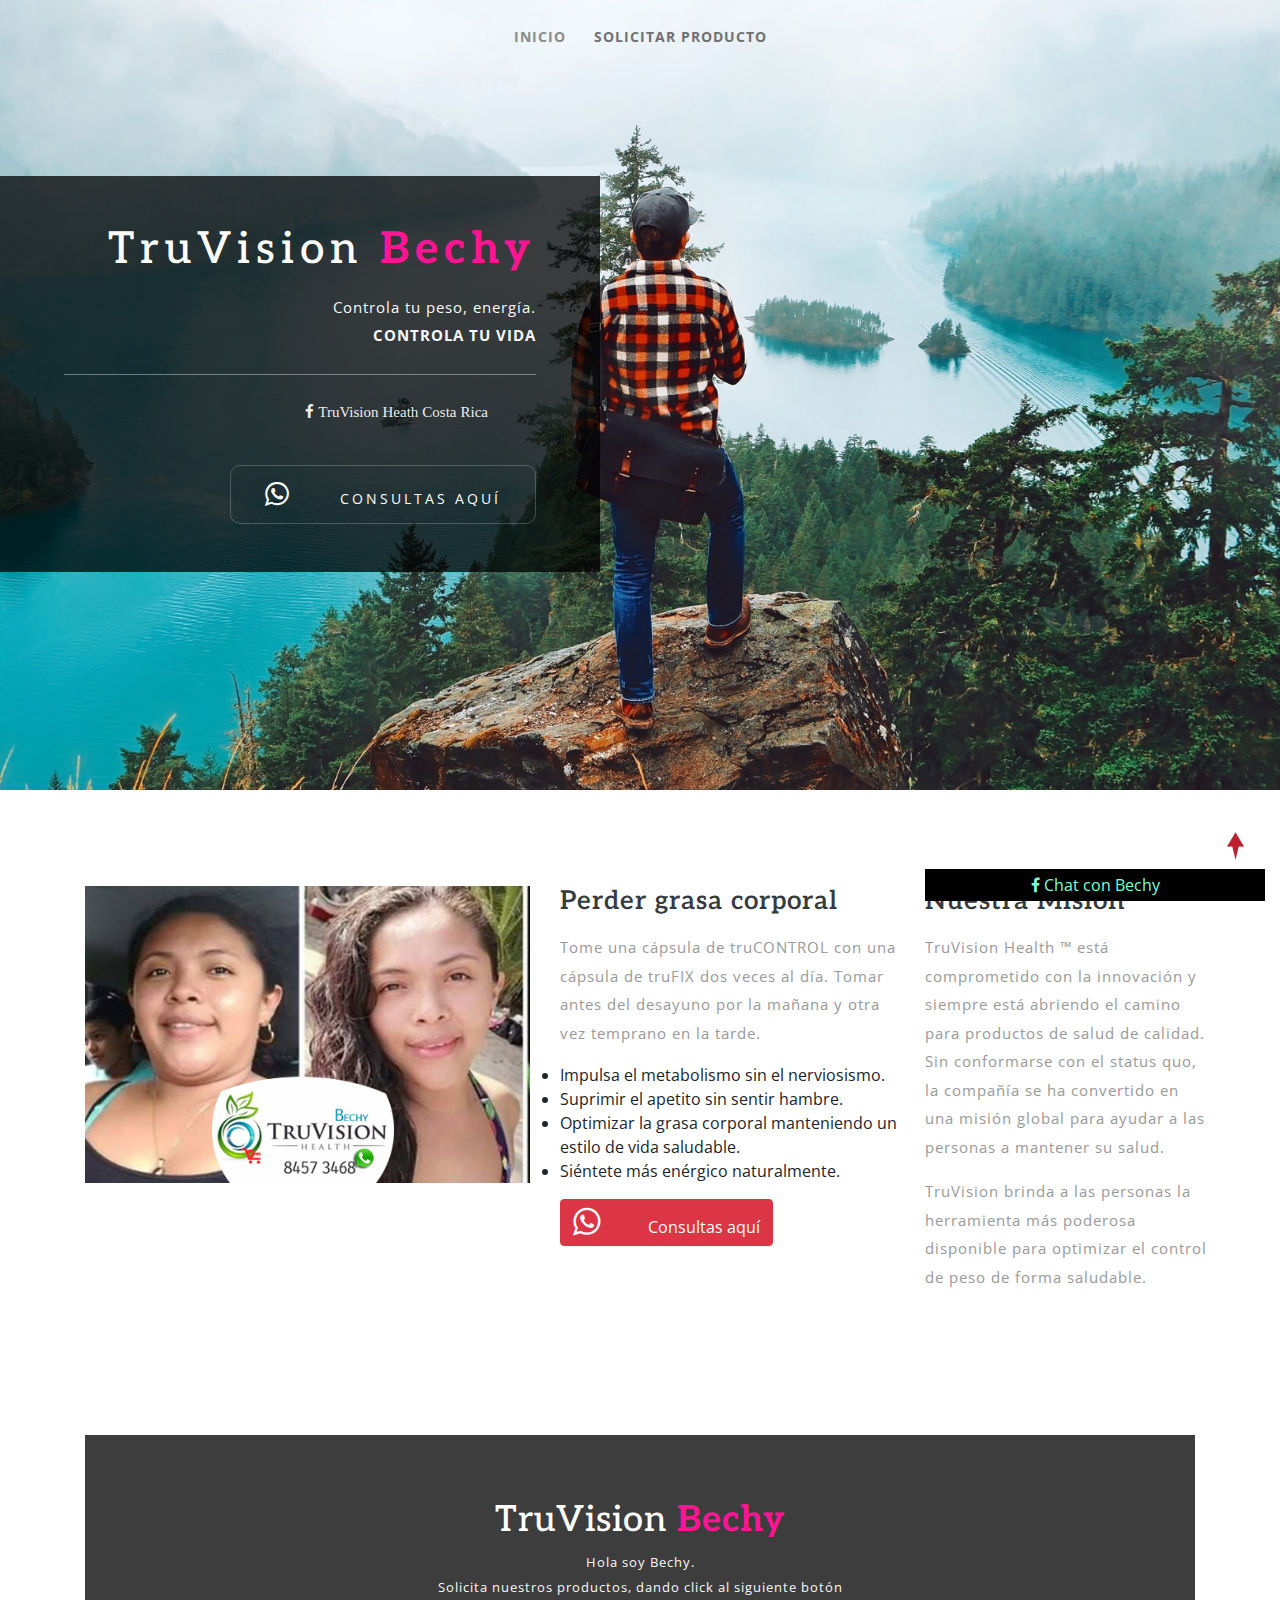
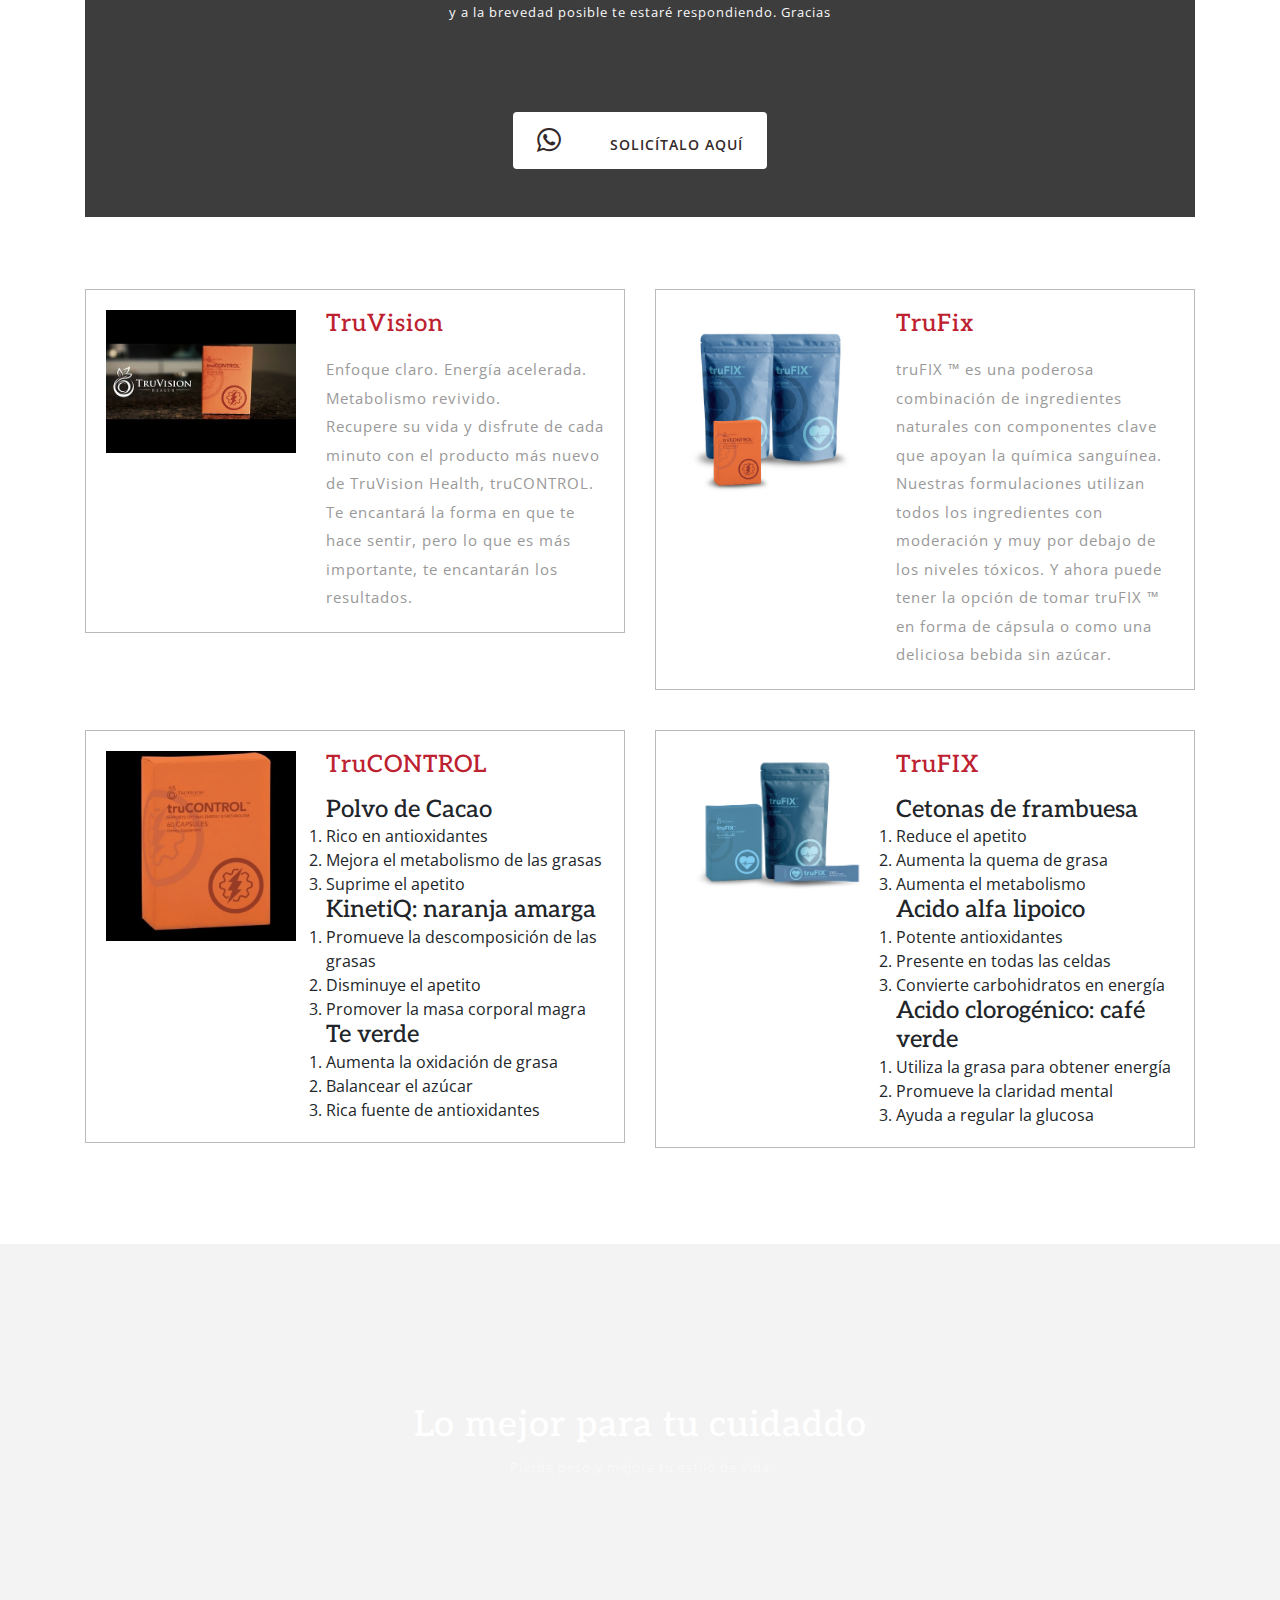
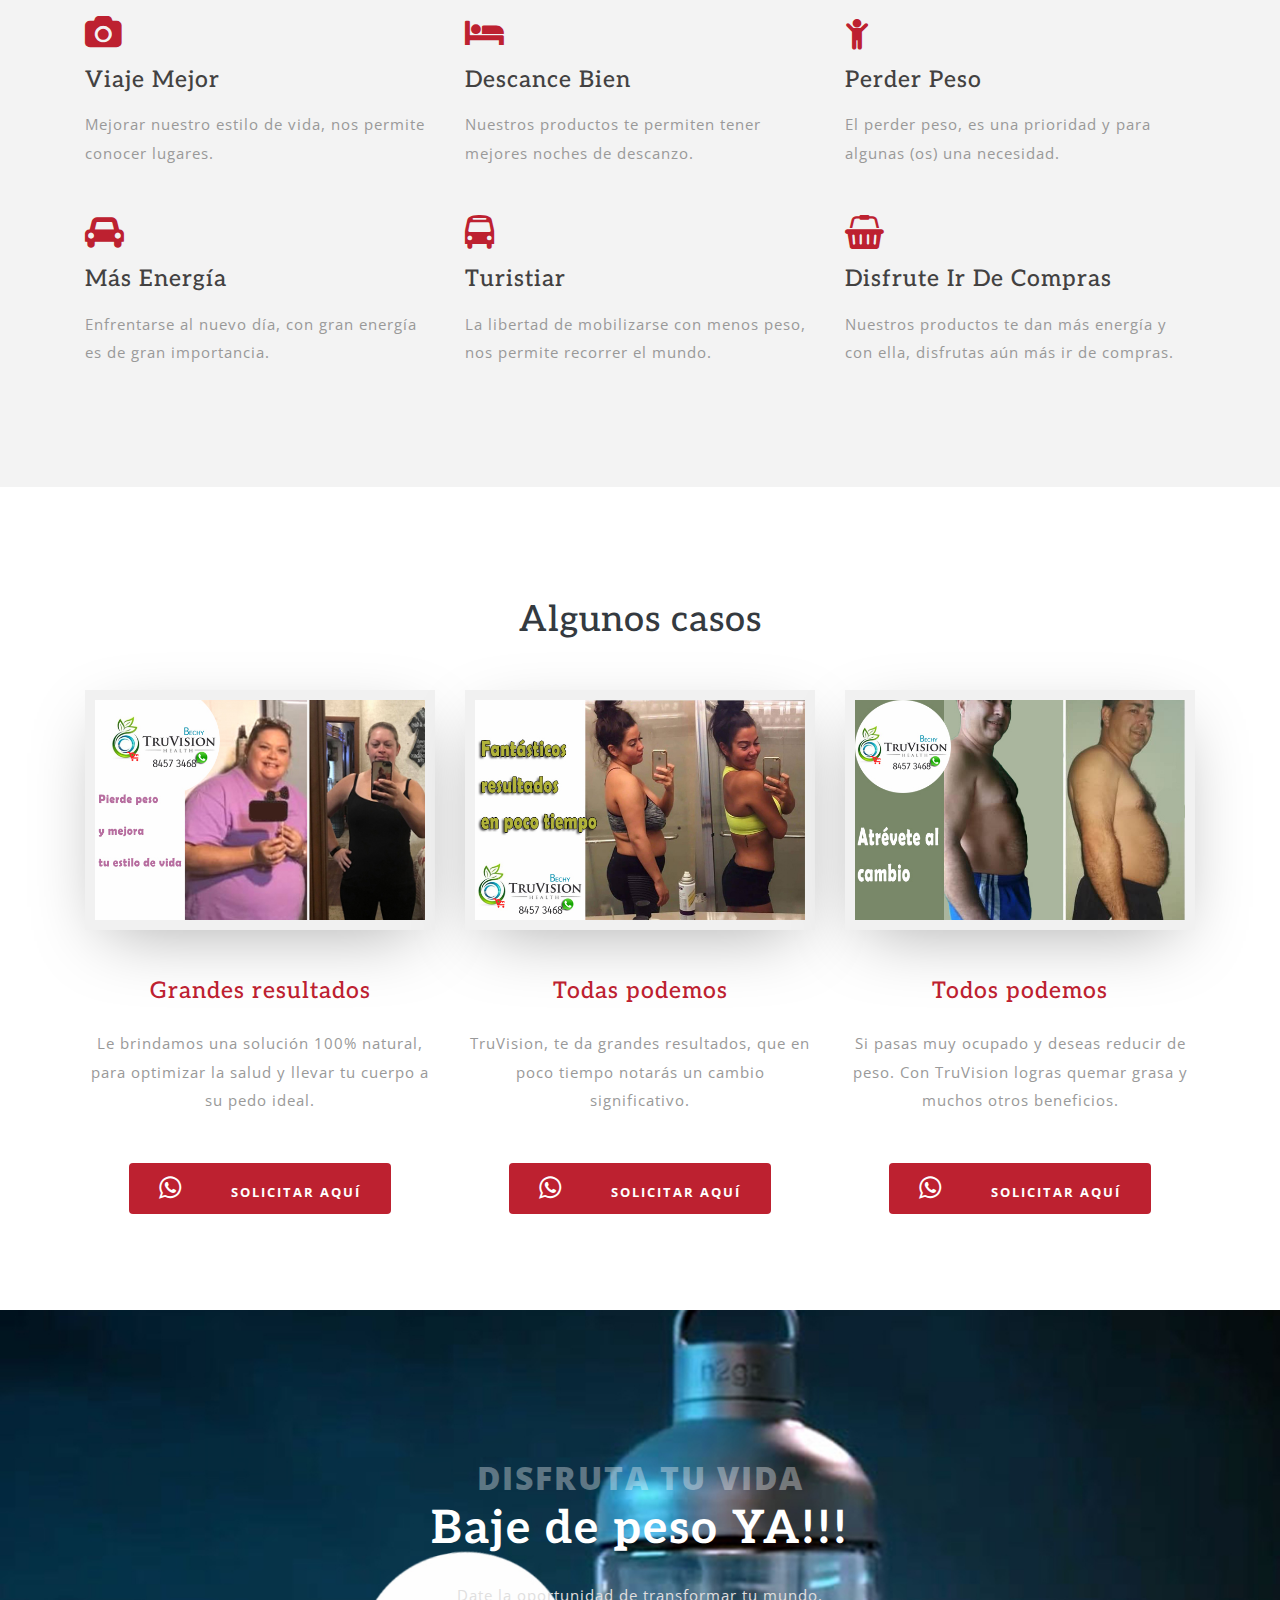
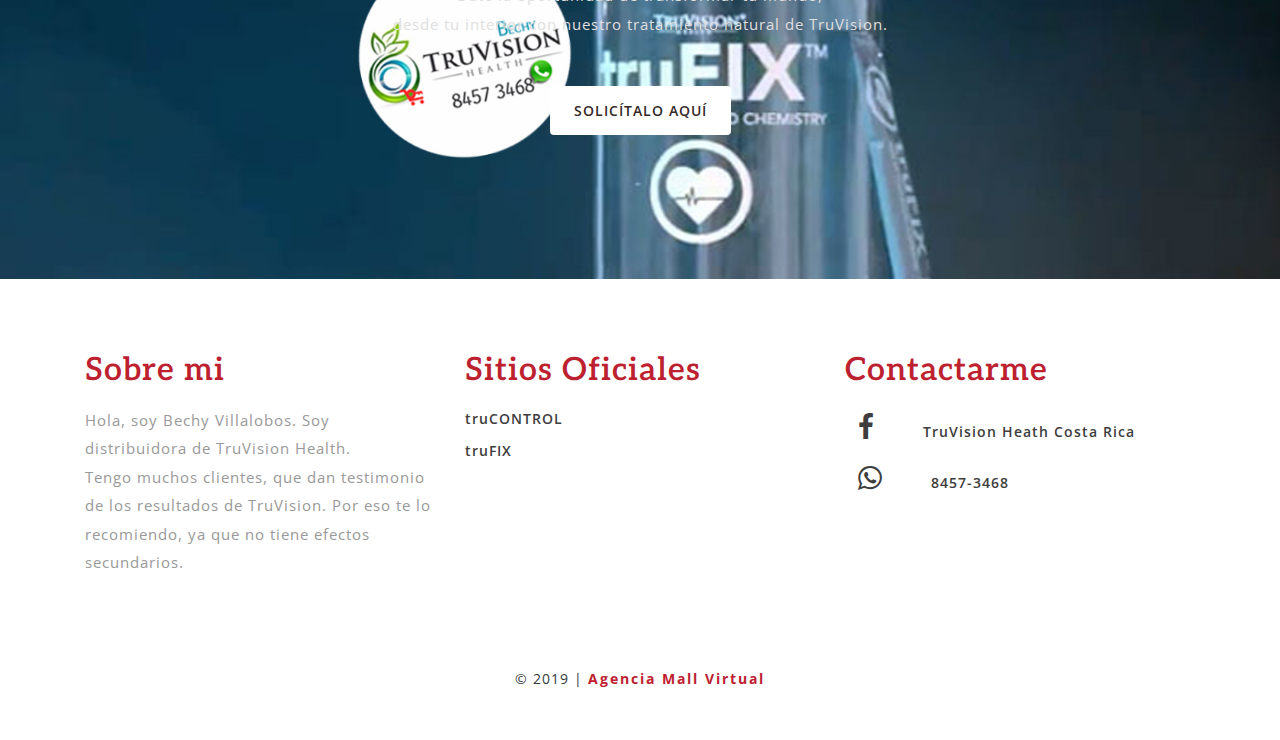
<file: index.html>
<!DOCTYPE html>
<html lang="es">

<head>
	<title>Truvision Bechy</title>
	<!-- Meta tag Keywords -->
	<meta name="viewport" content="width=device-width, initial-scale=1">
	<meta charset="UTF-8" />
	<meta name="keywords" content="salud, adesgalzar" />
	<script>
		addEventListener("load", function () {
			setTimeout(hideURLbar, 0);
		}, false);

		function hideURLbar() {
			window.scrollTo(0, 1);
		}
	</script>
	<!--// Meta tag Keywords -->
	<script type="text/javascript" src="js/jquery-3.3.1.min.js"></script>
  <script src="js/notificacionHead.js"></script>

	<!-- Custom-Files -->
	<link rel="stylesheet" href="css/bootstrap.css">
	<!-- Bootstrap-Core-CSS -->
	<link rel="stylesheet" href="css/style.css" type="text/css" media="all" />
	<!-- Style-CSS -->
	<link href="css/font-awesome.min.css" rel="stylesheet">
	<!-- <link rel="stylesheet" href="https://use.fontawesome.com/releases/v5.7.2/css/all.css" integrity="sha384-fnmOCqbTlWIlj8LyTjo7mOUStjsKC4pOpQbqyi7RrhN7udi9RwhKkMHpvLbHG9Sr" crossorigin="anonymous"> -->
	<!-- Font-Awesome-Icons-CSS -->
	<!-- //Custom-Files -->

	<!-- Web-Fonts -->
	<link href="//fonts.googleapis.com/css?family=Aleo:300,300i,400,400i,700,700i&amp;subset=latin-ext" rel="stylesheet">
	<link href="//fonts.googleapis.com/css?family=Open+Sans:300,300i,400,400i,600,600i,700,700i,800,800i&amp;subset=cyrillic,cyrillic-ext,greek,greek-ext,latin-ext,vietnamese"
	 rel="stylesheet">
	<!-- //Web-Fonts -->
</head>

<body>
	<!-- home -->
	<div id="home">
		<!-- banner -->
		<div class="banner_w3lspvt">
			<!-- nav -->
			<div class="nav_w3ls pt-4 pb-3 text-center">
				<nav>
					<label for="drop" class="toggle">Menu</label>
					<input type="checkbox" id="drop" />
					<ul class="menu">
						<li><a href="index.html" class="active">Inicio</a></li>
						<li><a href="#desti">Solicitar producto</a></li>
						<!-- <li>
							
							<label for="drop-2" class="toggle toogle-2">Dropdown <span class="fa fa-angle-down" aria-hidden="true"></span>
							</label>
							<a href="#">Dropdown <span class="fa fa-angle-down" aria-hidden="true"></span></a>
							<input type="checkbox" id="drop-2" />
							<ul class="text-left">
								<li><a href="#about" class="drop-text">About Us</a></li>
								<li><a href="#what" class="drop-text">What We Do?</a></li>
								<li><a href="#blog" class="drop-text">Blog</a></li>
								<li><a href="single.html" class="drop-text">Blog Details</a></li>
							</ul>
						</li> -->
						<!-- <li><a href="gallery.html">Galería</a></li> -->
						
					</ul>
				</nav>
			</div>
			<!-- //nav -->
			<div class="banner-text text-right">
				<div class="banner-bot">
					<h1><a href="index.html" class="logo text-wh">TruVision <strong style="color: deeppink">Bechy</strong></a></h1>
					<p class="text-bl text-li mt-3 border-bottom pb-4">
						Controla tu peso, energía. <br>
						<strong>CONTROLA TU VIDA</strong>
					</p>
					<div class="social-icons mt-4">
						<ul class="list-unstyled">
							<li>
								<a href="https://www.facebook.com/bechyvillalobostruevisioncr/">
									<span class="fa fa-facebook fa-3x mr-md-5 mr-3"> TruVision Heath Costa Rica</span>
								</a>
							</li>
							<!-- <li>
								<a href="#">
									<span class="fa fa-twitter"></span>
								</a>
							</li>
							<li>
								<a href="#">
									<span class="fa fa-google-plus"></span>
								</a>
							</li>
							<li>
								<a href="#">
									<span class="fa fa-instagram"></span>
								</a>
							</li>
							<li>
								<a href="#">
									<span class="fa fa-pinterest-p"></span>
								</a>
							</li> -->
						</ul>
					</div>
					<a href="https://api.whatsapp.com/send?phone=50684573468&text=" class="btn button-style"><i class="fa fa-whatsapp green fa-2x mr-md-5 mr-3"></i>Consultas aquí</a>
				</div>
			</div>
		</div>
		<!-- //banner -->
	</div>
	<!-- //home -->

	<!-- about -->
	<section class="about py-5" id="about">
		<div class="container pt-xl-5 pt-lg-3">
			<div class="row about-grids">
				<div class="col-lg-5 about-left">
					<img src="images/ab.jpg" alt="" class="img-fluid" />
				</div>
				<div class="col-lg-4 about-right mt-lg-0 mt-sm-5 mt-4">
					<h3 class="mb-3 text-bl let">Perder grasa corporal</h3>
					<p class="mb-3">Tome una cápsula de truCONTROL con una cápsula de truFIX dos veces al día. Tomar antes del desayuno por la mañana y otra vez temprano en la tarde.</p>
					<p>
						<ul class="mb-3">
							<li>Impulsa el metabolismo sin el nerviosismo.</li>
							<li>Suprimir el apetito sin sentir hambre.</li>
							<li>Optimizar la grasa corporal manteniendo un estilo de vida saludable.</li>
							<li>Siéntete más enérgico naturalmente.</li>
						</ul>
						
					</p>
					<a href="https://api.whatsapp.com/send?phone=50684573468&text=" class="btn btn-danger"><i class="fa fa-whatsapp green fa-2x mr-md-5 mr-3"></i>Consultas aquí</a>
					<!-- <a href="single.html" class="btn button-style-3">Leer más</a> -->
				</div>
				<div class="col-lg-3 about-right p-lg-0 mt-lg-0 mt-sm-5 mt-4">
					<h3 class="mb-3 text-bl let">Nuestra Misión</h3>
					<p class="mb-3">TruVision Health ™ está comprometido con la innovación y siempre está abriendo el camino para productos de salud de calidad. Sin conformarse con el status quo, la compañía se ha convertido en una misión global para ayudar a las personas a mantener su salud. </p>
					<p>TruVision brinda a las personas la herramienta más poderosa disponible para optimizar el control de peso de forma saludable.</p>
				</div>
			</div>
		</div>
	</section>
	<!-- //about -->

	<!-- places -->
	<section class="trav-grids py-5" id="desti">
		<div class="container py-xl-5 py-lg-3">
			<div class="title-bg text-center py-5 mb-5 fondo">
				<h3 class="tittle text-wh let mb-2 pt-lg-3">TruVision <strong style="color: deeppink">Bechy</strong></h3>
				<p class="text-li mx-auto pb-lg-3">Hola soy Bechy. <br> Solicita nuestros productos, dando click al siguiente botón <br> y a la brevedad posible te estaré respondiendo. Gracias</p>
				<br>
				<a href="https://api.whatsapp.com/send?phone=50684573468&text=" class="btn button-style-2 mt-sm-5 mt-4"><i class="fa fa-whatsapp green fa-2x mr-md-5 mr-3"></i>Solicítalo aquí</a>
				
			</div>
			<div class="row">
				<div class="col-lg-6 mt-4">
					<div class="grids-tem-one">
						<div class="row">
							<div class="col-5 grids-img-left">
								<img src="images/hqdefault.jpg" alt="" class="img-fluid">
							</div>
							<div class="col-7 right-cont">
								<h4 class="mb-3 let tm-clr">TruVision</h4>
								<p>Enfoque claro. Energía acelerada. Metabolismo revivido.</p>
								<p>Recupere su vida y disfrute de cada minuto con el producto más nuevo de TruVision Health, truCONTROL. Te encantará la forma en que te hace sentir, pero lo que es más importante, te encantarán los resultados.</p>
							</div>
						</div>
					</div>
				</div>
				<div class="col-lg-6 mt-4">
					<div class="grids-tem-one">
						<div class="row">
							<div class="col-5 grids-img-left">
								<img src="images/2trufixdrink1control.jpg" alt="" class="img-fluid">
							</div>
							<div class="col-7 right-cont">
								<h4 class="mb-3 let tm-clr">TruFix</h4>
								<p>truFIX ™ es una poderosa combinación de ingredientes naturales con componentes clave que apoyan la química sanguínea. Nuestras formulaciones utilizan todos los ingredientes con moderación y muy por debajo de los niveles tóxicos. Y ahora puede tener la opción de tomar truFIX ™ en forma de cápsula o como una deliciosa bebida sin azúcar.</p>
							</div>
						</div>
					</div>
				</div>
			</div>
			<div class="row pt-lg-3">
				<div class="col-lg-6 mt-4">
					<div class="grids-tem-one">
						<div class="row">
							<div class="col-5 grids-img-left">
								<img src="images/nueva-truvision.jpg" alt="" class="img-fluid">
							</div>
							<div class="col-7 right-cont">
								<h4 class="mb-3 let tm-clr">TruCONTROL</h4>
								<div>
										<h4>Polvo de Cacao</h4>
									 <ol>
										 <li>Rico en antioxidantes</li>
										 <li>Mejora el metabolismo de las grasas</li>
										 <li>Suprime el apetito</li>
									 </ol>
								</div>
								<div>
										<h4>KinetiQ: naranja amarga</h4>
									 <ol>
										 <li>Promueve la descomposición de las grasas</li>
										 <li>Disminuye el apetito</li>
										 <li>Promover la masa corporal magra</li>
									 </ol>
								</div>
								<div>
										<h4>Te verde</h4>
									 <ol>
										 <li>Aumenta la oxidación de grasa</li>
										 <li>Balancear el azúcar</li>
										 <li>Rica fuente de antioxidantes</li>
									 </ol>
								</div>
							</div>
						</div>
					</div>
				</div>
				<div class="col-lg-6 mt-4">
					<div class="grids-tem-one">
						<div class="row">
							<div class="col-5 grids-img-left">
								<img src="images/truFIX-drink-and-pills.png" alt="" class="img-fluid">
							</div>
							<div class="col-7 right-cont">
								<h4 class="mb-3 let tm-clr">TruFIX</h4>
								<div>
										<h4>Cetonas de frambuesa</h4>
									 <ol>
										 <li>Reduce el apetito</li>
										 <li>Aumenta la quema de grasa</li>
										 <li>Aumenta el metabolismo</li>
									 </ol>
								</div>
								<div>
										<h4>Acido alfa lipoico</h4>
									 <ol>
										<li>Potente antioxidantes</li>
										<li>Presente en todas las celdas</li>
										<li>Convierte carbohidratos en energía</li>
									 </ol>
								</div>
								<div>
										<h4>Acido clorogénico: café verde</h4>
									 <ol>
										<li>Utiliza la grasa para obtener energía</li>
										<li>Promueve la claridad mental</li>
										<li>Ayuda a regular la glucosa</li>
									 </ol>
								</div>
							</div>
						</div>
					</div>
				</div>
			</div>
		</div>
	</section>
	<!-- //places -->

	<!-- what -->
	<div class="serives-w3pvt-mobi bg-li py-5" id="what">
		<div class="container py-xl-5 py-lg-3">
			<div class="title-bg text-center py-5 mb-5">
				<h3 class="tittle text-wh let mb-2 pt-sm-3">Lo mejor para tu cuidaddo</h3>
				<p class="text-li mx-auto pb-sm-3">Pierde peso y mejora tu estilo de vida</p>
			</div>
			<div class="row welcome-bottom pt-4">
				<div class="col-md-4 welcome-grid">
					<span class="fa fa-camera"></span>
					<h4 class="my-3">Viaje mejor</h4>
					<p>Mejorar nuestro estilo de vida, nos permite conocer lugares.</p>
				</div>
				<div class="col-md-4 welcome-grid my-md-0 my-4">
					<span class="fa fa-bed"></span>
					<h4 class="my-3">Descance bien</h4>
					<p>Nuestros productos te permiten tener mejores noches de descanzo.</p>
				</div>
				<div class="col-md-4 welcome-grid">
					<span class="fa fa-child"></span>
					<h4 class="my-3">Perder peso</h4>
					<p>El perder peso, es una prioridad y para algunas (os) una necesidad.</p>
				</div>
			</div>
			<div class="row welcome-bottom mb-xl-4 mt-md-5 my-md-0 my-4">
				<div class="col-md-4 welcome-grid">
					<span class="fa fa-car"></span>
					<h4 class="my-3">Más energía</h4>
					<p>Enfrentarse al nuevo día, con gran energía es de gran importancia.</p>
				</div>
				<div class="col-md-4 welcome-grid my-md-0 my-4">
					<span class="fa fa-bus"></span>
					<h4 class="my-3">Turistiar</h4>
					<p>La libertad de mobilizarse con menos peso, nos permite recorrer el mundo.</p>
				</div>
				<div class="col-md-4 welcome-grid">
					<span class="fa fa-shopping-basket"></span>
					<h4 class="my-3">Disfrute ir de compras</h4>
					<p>Nuestros productos te dan más energía y con ella, disfrutas aún más ir de compras.</p>
				</div>
			</div>
		</div>
	</div>
	<!-- what -->

	<!-- blog -->
	<section class="news py-5" id="blog">
		<div class="container py-xl-5 py-lg-5">
			<div class="text-center mb-sm-5 mb-4">
				<h3 class="tittle text-bl let mb-2 pt-sm-3">Algunos casos</h3>
			</div>
			<div class="row news-grids text-center">
				<div class="col-md-4 newsgrid">
					<a href="single.html">
						<img src="images/g1.jpg" alt="news image" class="img-fluid">
					</a>
					<h4 class="mt-5">Grandes resultados</h4>
					<p class="my-4">
						Le brindamos una solución 100% natural, para optimizar la salud y llevar tu cuerpo a su pedo ideal.
					</p>
					<a href="https://api.whatsapp.com/send?phone=50684573468&text=" class="btn button-style-4 mt-4" href="single.html"><i class="fa fa-whatsapp green fa-2x mr-md-5 mr-3"></i>Solicitar aquí</a>
					<!-- <a href="https://api.whatsapp.com/send?phone=50684573468&text=" class="btn btn-danger"><i class="fa fa-whatsapp green fa-2x mr-md-5 mr-3"></i>Consultas aquí</a> -->
				</div>
				<div class="col-md-4 newsgrid my-md-0 my-5">
					<a href="single.html">
						<img src="images/g2.jpg" alt="news image" class="img-fluid">
					</a>
					<h4 class="mt-5">Todas podemos</h4>
					<p class="my-4">
						TruVision, te da grandes resultados, que en poco tiempo notarás un cambio significativo.
					</p>
					<a href="https://api.whatsapp.com/send?phone=50684573468&text=" class="btn button-style-4 mt-4" href="single.html"><i class="fa fa-whatsapp green fa-2x mr-md-5 mr-3"></i>Solicitar aquí</a>
				</div>
				<div class="col-md-4 newsgrid">
					<a href="single.html">
						<img src="images/g3.jpg" alt="news image" class="img-fluid">
					</a>
					<h4 class="mt-5">Todos podemos</h4>
					<p class="my-4">
						Si pasas muy ocupado y deseas reducir de peso. Con TruVision logras quemar grasa y muchos otros beneficios.
					</p>
					<a href="https://api.whatsapp.com/send?phone=50684573468&text=" class="btn button-style-4 mt-4" href="single.html"><i class="fa fa-whatsapp green fa-2x mr-md-5 mr-3"></i>Solicitar aquí</a>
				</div>
			</div>
		</div>
	</section>
	<!-- //blog -->

	<!-- middle section -->
	<section class="w3ls-middle py-5 text-center" id="some">
		<div class="container py-xl-5 my-lg-5">
			<span class="w3-line text-uppercase mb-3">Disfruta tu vida</span>
			<h3 class="w3pvt-web-title mb-4">Baje de peso YA!!!</h3>
			<p class="text-botm-mid">
				Date la oportunidad de transformar tu mundo,<br> desde tu interior con nuestro tratamiento natural de TruVision.
			</p>
			<a href="#about" class="btn button-style-2 mt-sm-5 mt-4">Solicítalo aquí</a>
		</div>
	</section>
	<!-- //middle section -->

	<!-- footer -->
	<footer class="py-4">
		<div class="container py-xl-5 py-3">
			<div class="row">
				<div class="col-lg-4 col-sm-6 col-8 footer-grid">
					<h2 class="mb-3">
						<a class="logo-footer tm-clr let" href="#">Sobre mi</a>
					</h2>
					<p>
						Hola, soy Bechy Villalobos. Soy distribuidora de TruVision Health. <br>
						Tengo muchos clientes, que dan testimonio de los resultados de TruVision. Por eso te lo recomiendo, ya que no tiene efectos secundarios.
					</p>
				</div>
				
				
				
					<div class="col-lg-4 col-sm-6 col-8 footer-grid">
						<h2 class="mb-3">
							<a class="logo-footer tm-clr let" href="#">Sitios Oficiales</a>
						</h2>
						<ul class="list-unstyled">
							
							<li class="my-2">
								<a href="https://www.truvisionhealth.com/products/trucontrol/">truCONTROL</a>
							</li>
							<li>
								<a href="https://www.truvisionhealth.com/products/trufix/">truFIX</a>
							</li>
						</ul>
					</div>
				
					
					<div class="col-lg-4 col-sm-6 col-8 footer-grid">
							<h2 class="mb-3">
								<a class="logo-footer tm-clr let" href="#">Contactarme</a>
							</h2>
							<ul class="list-unstyled">
								
								<li class="my-2">
										<a href="https://www.facebook.com/bechyvillalobostruevisioncr/" class="btn button-danger"><i class="fa fa-facebook fa-2x mr-md-5 mr-3"></i>TruVision Heath Costa Rica</a>
								</li>
								<li>
										<a href="https://api.whatsapp.com/send?phone=50684573468&text=" class="btn button-danger"><i class="fa fa-whatsapp green fa-2x mr-md-5 mr-3"></i>8457-3468</a>
								</li>
							</ul>
						</div>


				
				<div class="col-lg-2 col-6 footer-grid mt-lg-0 mt-4">
					<ul class="list-unstyled">
						<!-- <li>
							<a href="gallery.html">Gallery</a>
						</li>
						<li class="my-2">
							<a href="contact.html">Contact Us</a>
						</li>
						<li>
							<a href="#some">Some More</a>
						</li> -->
					</ul>
				</div>
			</div>
		</div>
	</footer>
	<!-- //footer -->
	<!-- footer social icons -->
	<div class="social-icons-footer text-center my-3">
		<ul class="list-unstyled">
			<!-- <li>
				<a href="https://www.facebook.com/bechyvillalobostruevisioncr/">
					<span class="fa fa-facebook"></span>
				</a>
			</li> -->
			<!-- <li>
				<a href="#">
					<span class="fa fa-twitter"></span>
				</a>
			</li>
			<li>
				<a href="#">
					<span class="fa fa-google-plus"></span>
				</a>
			</li>
			<li>
				<a href="#">
					<span class="fa fa-instagram"></span>
				</a>
			</li> -->
		</ul>
	</div>
	<!-- //footer social icons -->
	<!-- copyright -->
	<div class="copy_right mb-5">
		<p class="text-center text-bl let">© 2019 | 
			<a href="http://www.agenciamallvirtual.ml/">Agencia Mall Virtual</a>
		</p>
	</div>
	<!-- //copyright -->

	<!-- move top icon -->
	<a href="#home" class="move-top text-center"></a>
	<!-- //move top icon -->
	<section class="chat-container">
			<div class="chat-button"><i class="fa fa-facebook"></i> Chat con Bechy </div>
			<div class="chat-content">
					<iframe src="https://www.facebook.com/plugins/page.php?href=https%3A%2F%2Fwww.facebook.com%2Fbechyvillalobostruevisioncr%2F&tabs=messages&width=340&height=500&small_header=true&adapt_container_width=false&hide_cover=false&show_facepile=false&appId=292986951349343" width="340" height="500" style="border:none;overflow:hidden" scrolling="no" frameborder="0" allowTransparency="true" allow="encrypted-media"></iframe>
			</div>
		  </section>
		  <script type="text/javascript" src="js/popper.min.js"></script>
  <!-- Bootstrap core JavaScript -->
  <script type="text/javascript" src="js/bootstrap.min.js"></script>
  <!-- MDB core JavaScript -->
  <script type="text/javascript" src="js/mdb.js"></script>
  <script>new WOW().init();</script>
  <script src="js/form_face.js"></script>
  <script src="js/variablesAgencia.js"></script>
</body>

</html>
</file>
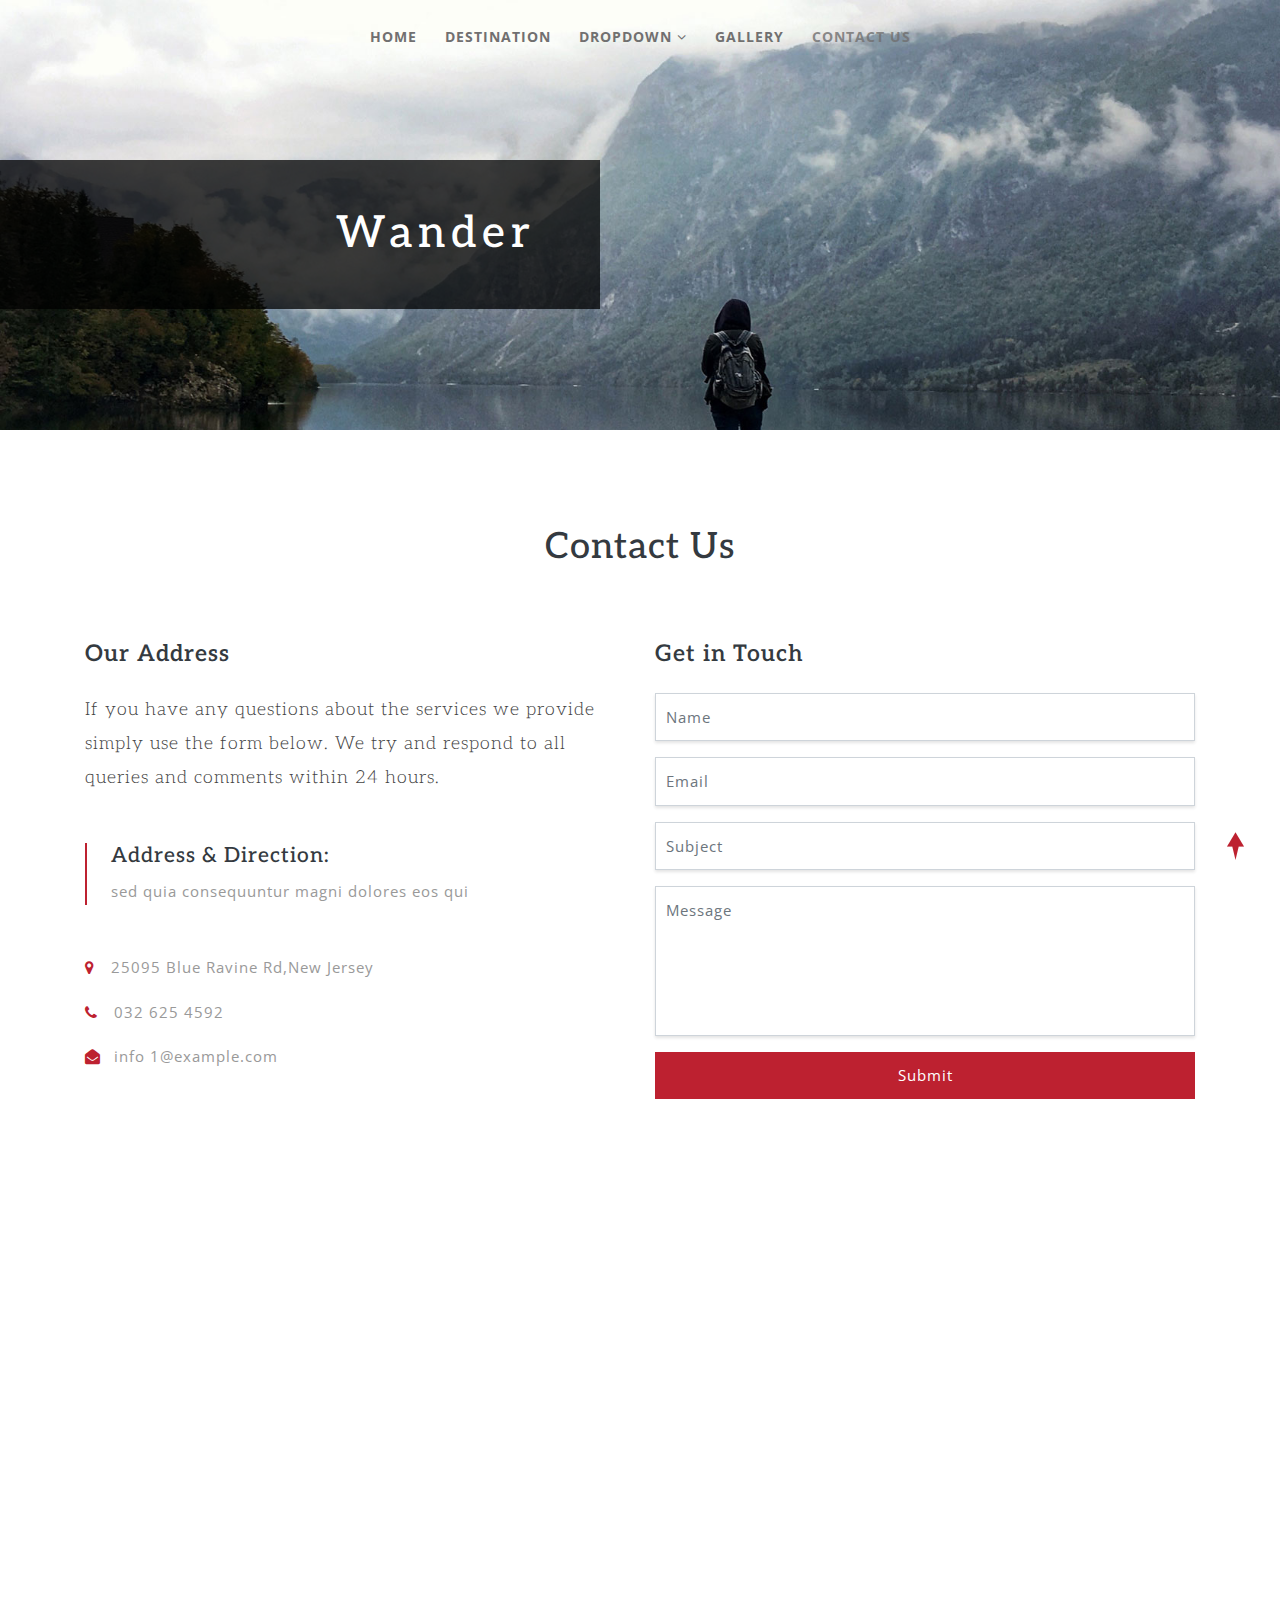
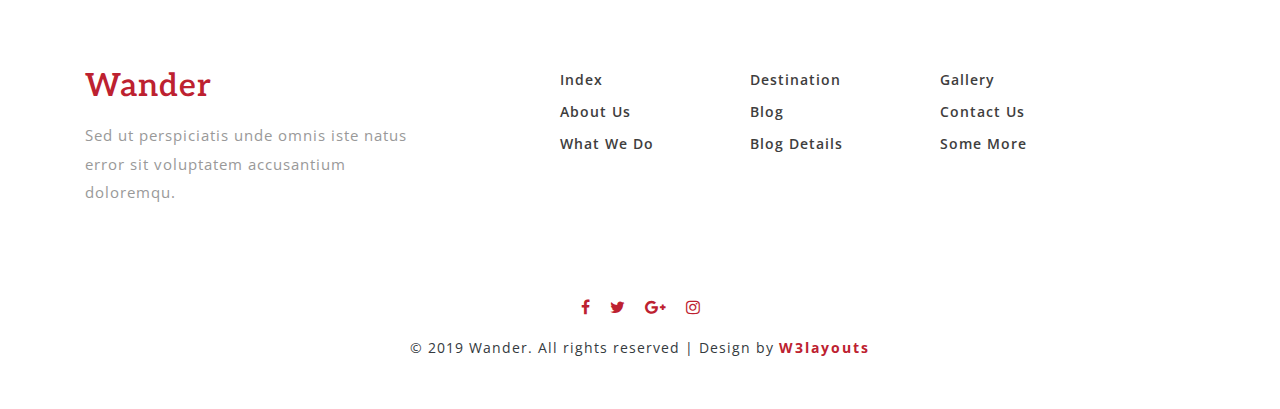
<file: contact.html>
<!--
Author: W3layouts
Author URL: http://w3layouts.com
License: Creative Commons Attribution 3.0 Unported
License URL: http://creativecommons.org/licenses/by/3.0/
-->

<!DOCTYPE html>
<html lang="zxx">

<head>
	<title>Wander Travel Category Bootstrap Responsive Website Template | Contact Us :: W3layouts</title>
	<!-- Meta tag Keywords -->
	<meta name="viewport" content="width=device-width, initial-scale=1">
	<meta charset="UTF-8" />
	<meta name="keywords" content="Wander Responsive web template, Bootstrap Web Templates, Flat Web Templates, Android Compatible web template, Smartphone Compatible web template, free webdesigns for Nokia, Samsung, LG, SonyEricsson, Motorola web design" />
	<script>
		addEventListener("load", function () {
			setTimeout(hideURLbar, 0);
		}, false);

		function hideURLbar() {
			window.scrollTo(0, 1);
		}
	</script>
	<!--// Meta tag Keywords -->

	<!-- Custom-Files -->
	<link rel="stylesheet" href="css/bootstrap.css">
	<!-- Bootstrap-Core-CSS -->
	<link rel="stylesheet" href="css/style.css" type="text/css" media="all" />
	<!-- Style-CSS -->
	<link href="css/font-awesome.min.css" rel="stylesheet">
	<!-- Font-Awesome-Icons-CSS -->
	<!-- //Custom-Files -->

	<!-- Web-Fonts -->
	<link href="//fonts.googleapis.com/css?family=Aleo:300,300i,400,400i,700,700i&amp;subset=latin-ext" rel="stylesheet">
	<link href="//fonts.googleapis.com/css?family=Open+Sans:300,300i,400,400i,600,600i,700,700i,800,800i&amp;subset=cyrillic,cyrillic-ext,greek,greek-ext,latin-ext,vietnamese"
	 rel="stylesheet">
	<!-- //Web-Fonts -->
</head>

<body>
	<!-- home -->
	<div id="home">
		<!-- banner -->
		<div class="banner_w3lspvt-4">
			<!-- nav -->
			<div class="nav_w3ls pt-4 pb-3 text-center">
				<nav>
					<label for="drop" class="toggle">Menu</label>
					<input type="checkbox" id="drop" />
					<ul class="menu">
						<li><a href="index.html">Home</a></li>
						<li><a href="index.html">Destination</a></li>
						<li>
							<!-- First Tier Drop Down -->
							<label for="drop-2" class="toggle toogle-2">Dropdown <span class="fa fa-angle-down" aria-hidden="true"></span>
							</label>
							<a href="#">Dropdown <span class="fa fa-angle-down" aria-hidden="true"></span></a>
							<input type="checkbox" id="drop-2" />
							<ul class="text-left">
								<li><a href="index.html" class="drop-text">About Us</a></li>
								<li><a href="index.html" class="drop-text">What We Do?</a></li>
								<li><a href="index.html" class="drop-text">Blog</a></li>
								<li><a href="single.html" class="drop-text">Blog Details</a></li>
							</ul>
						</li>
						<li><a href="gallery.html">Gallery</a></li>
						<li><a href="contact.html" class="active">Contact Us</a></li>
					</ul>
				</nav>
			</div>
			<!-- //nav -->
			<div class="banner-text-2 text-right">
				<div class="banner-bot-2">
					<h1><a href="index.html" class="logo text-wh editContent">Wander</a></h1>
				</div>
			</div>
		</div>
		<!-- //banner -->
	</div>
	<!-- //home -->

	<!-- contact -->
	<div class="contact-w3l py-5">
		<div class="container py-xl-5 py-lg-3">
			<div class="text-center mb-sm-5 mb-4 pb-lg-4">
				<h3 class="tittle text-bl let">Contact Us</h3>
			</div>
			<div class="row">
				<div class="col-lg-6 contact-w3pvt-mobiits-w3layouts">
					<h4 class="contact-title text-bl mb-4">Our Address</h4>
					<h5 class="font-weight-light text-bl">If you have any questions about the services we provide simply use the
						form below. We try and respond to all queries
						and comments within 24 hours.</h5>
					<div class="midd-contact my-xl-5 my-4 pl-4 border-left">
						<h6 class="text-bl mb-2">Address & Direction:</h6>
						<p>sed quia consequuntur magni dolores eos qui</p>
					</div>
					<p class="para-w3pvt-mobiits-w3layouts">
						<span class="fa fa-map-marker pr-3"></span>25095 Blue Ravine Rd,New Jersey</p>
					<p class="para-w3pvt-mobiits-w3layouts my-sm-3 my-2">
						<span class="fa fa-phone pr-3"></span>032 625 4592</p>
					<p class="para-w3pvt-mobiits-w3layouts">
						<span class="fa fa-envelope-open pr-2"></span>
						<a href="mailto:mail@example.com">info 1@example.com</a>
					</p>
				</div>
				<div class="col-lg-6 regstr-r-w3-w3pvt-mobiits mt-lg-0 mt-5">
					<h4 class="contact-title text-bl mb-4">Get in Touch</h4>
					<div class="form-bg-w3ls">
						<form action="#" method="post">
							<div class="form-group">
								<input type="text" name="Name" class="form-control" placeholder="Name" required="">
							</div>
							<div class="form-group">
								<input type="email" name="Email" class="form-control" placeholder="Email" required="">
							</div>
							<div class="form-group">
								<input type="text" name="Subject" class="form-control" placeholder="Subject" required="">
							</div>
							<div class="form-group">
								<textarea name="Message" class="form-control" placeholder="Message" required=""></textarea>
							</div>
							<button type="submit" class="btn button-w3layouts">Submit</button>
						</form>
					</div>
				</div>
			</div>
		</div>
	</div>
	<!-- //contact -->
	<!-- map -->
	<div class="map">
		<iframe src="https://www.google.com/maps/embed?pb=!1m18!1m12!1m3!1d1859251.8642025779!2d-76.08274894689792!3d40.06224332601239!2m3!1f0!2f0!3f0!3m2!1i1024!2i768!4f13.1!3m3!1m2!1s0x89c0fb959e00409f%3A0x2cd27b07f83f6d8d!2sNew+Jersey%2C+USA!5e0!3m2!1sen!2sin!4v1474436926209"
		 allowfullscreen></iframe>
	</div>
	<!-- //map -->

	<!-- footer -->
	<footer class="py-4">
		<div class="container py-xl-5 py-3">
			<div class="row">
				<div class="col-lg-4 col-sm-6 col-8 footer-grid">
					<h2 class="mb-3">
						<a class="logo-footer tm-clr let" href="index.html">Wander</a>
					</h2>
					<p>Sed ut perspiciatis unde omnis iste natus error sit voluptatem accusantium doloremqu.</p>
				</div>
				<div class="offset-lg-1 col-lg-2 col-sm-6 col-4 footer-grid mt-lg-0 mt-4">
					<ul class="list-unstyled">
						<li>
							<a href="index.html">Index</a>
						</li>
						<li class="my-2">
							<a href="index.html">About Us</a>
						</li>
						<li>
							<a href="index.html">What We Do</a>
						</li>
					</ul>
				</div>
				<div class="col-lg-2 col-6 footer-grid mt-lg-0 mt-4">
					<ul class="list-unstyled">
						<li>
							<a href="index.html">Destination</a>
						</li>
						<li class="my-2">
							<a href="index.html">Blog</a>
						</li>
						<li>
							<a href="single.html">Blog Details</a>
						</li>
					</ul>
				</div>
				<div class="col-lg-2 col-6 footer-grid mt-lg-0 mt-4">
					<ul class="list-unstyled">
						<li>
							<a href="gallery.html">Gallery</a>
						</li>
						<li class="my-2">
							<a href="contact.html">Contact Us</a>
						</li>
						<li>
							<a href="index.html">Some More</a>
						</li>
					</ul>
				</div>
			</div>
		</div>
	</footer>
	<!-- //footer -->
	<!-- footer social icons -->
	<div class="social-icons-footer text-center my-3">
		<ul class="list-unstyled">
			<li>
				<a href="#">
					<span class="fa fa-facebook"></span>
				</a>
			</li>
			<li>
				<a href="#">
					<span class="fa fa-twitter"></span>
				</a>
			</li>
			<li>
				<a href="#">
					<span class="fa fa-google-plus"></span>
				</a>
			</li>
			<li>
				<a href="#">
					<span class="fa fa-instagram"></span>
				</a>
			</li>
		</ul>
	</div>
	<!-- //footer social icons -->
	<!-- copyright -->
	<div class="copy_right mb-5">
		<p class="text-center text-bl let">© 2019 Wander. All rights reserved | Design by
			<a href="http://w3layouts.com/">W3layouts</a>
		</p>
	</div>
	<!-- //copyright -->

	<!-- move top icon -->
	<a href="#home" class="move-top text-center"></a>
	<!-- //move top icon -->


</body>

</html>
</file>
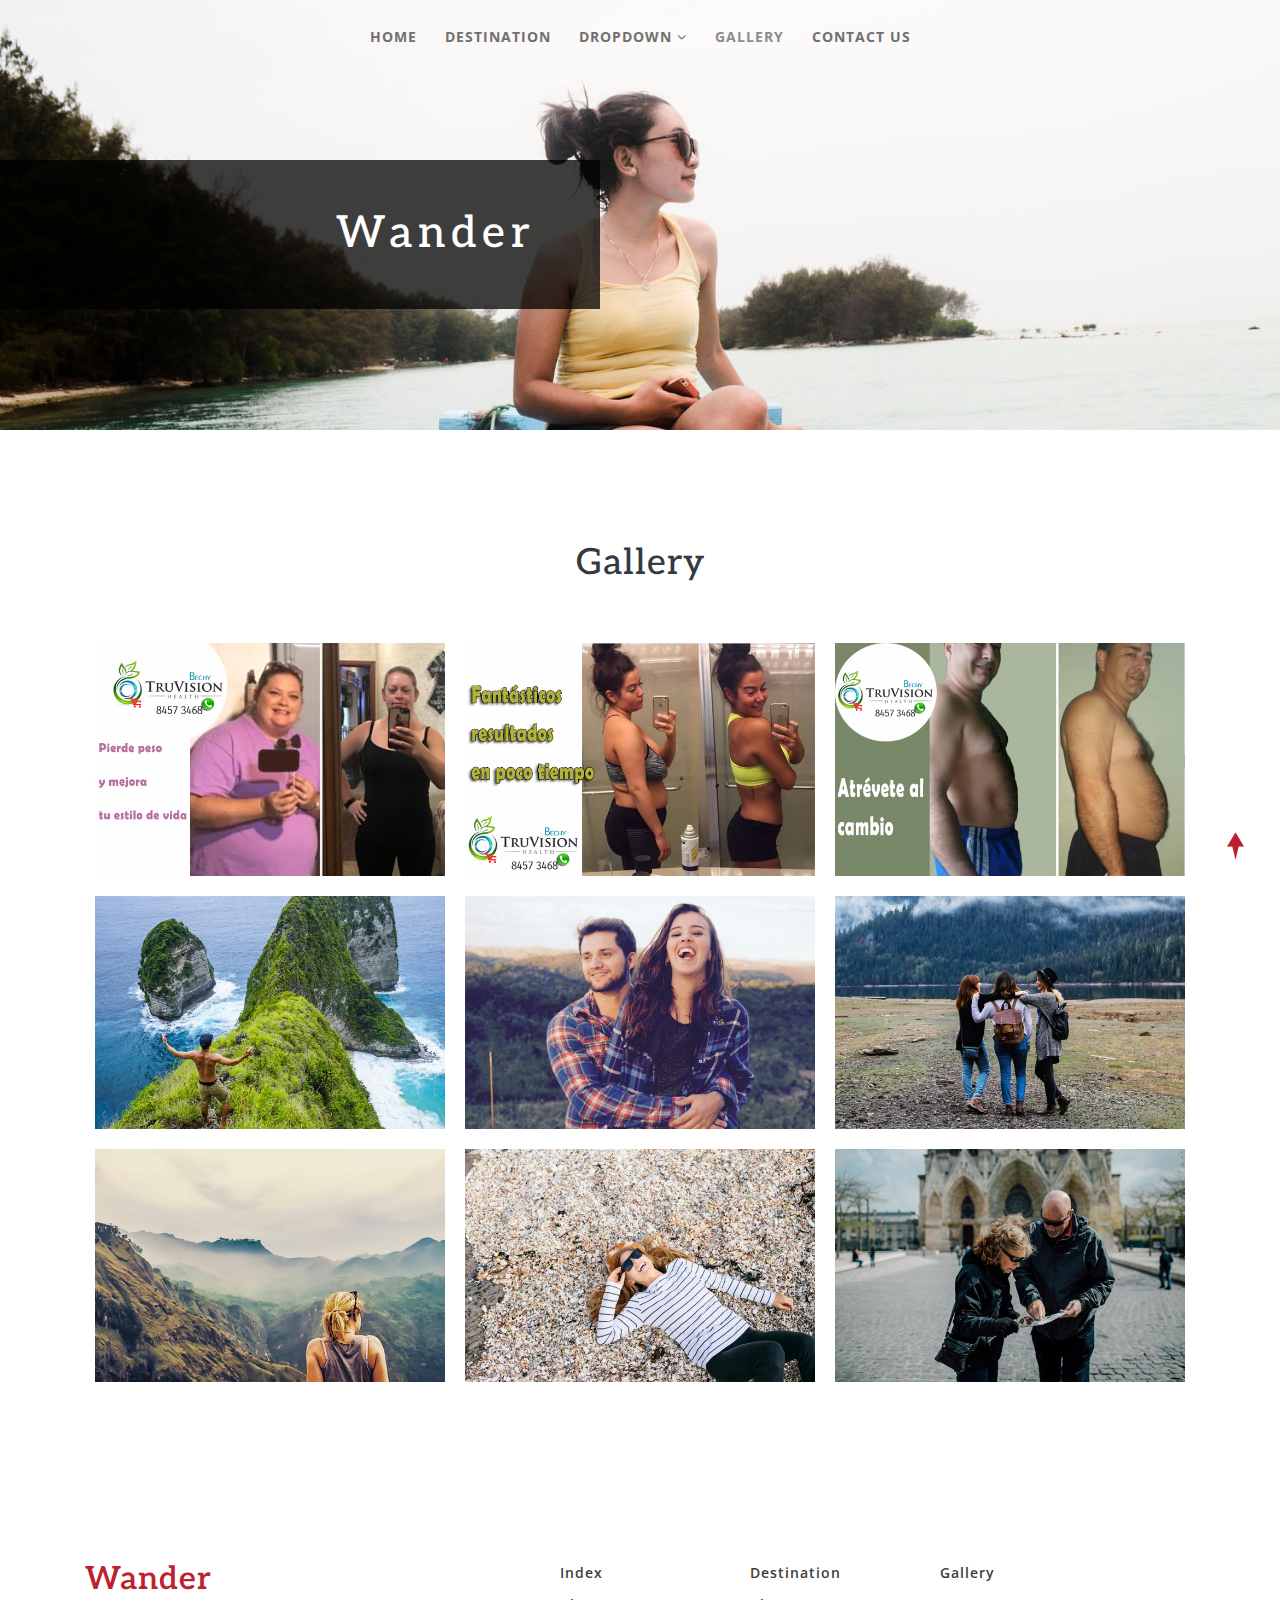
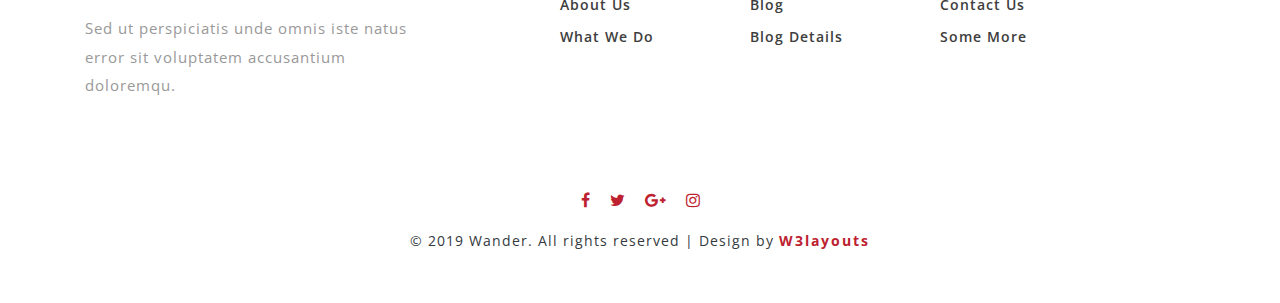
<file: gallery.html>
<!--
Author: W3layouts
Author URL: http://w3layouts.com
License: Creative Commons Attribution 3.0 Unported
License URL: http://creativecommons.org/licenses/by/3.0/
-->

<!DOCTYPE html>
<html lang="zxx">

<head>
	<title>Wander Travel Category Bootstrap Responsive Website Template | Gallery :: W3layouts</title>
	<!-- Meta tag Keywords -->
	<meta name="viewport" content="width=device-width, initial-scale=1">
	<meta charset="UTF-8" />
	<meta name="keywords" content="Wander Responsive web template, Bootstrap Web Templates, Flat Web Templates, Android Compatible web template, Smartphone Compatible web template, free webdesigns for Nokia, Samsung, LG, SonyEricsson, Motorola web design" />
	<script>
		addEventListener("load", function () {
			setTimeout(hideURLbar, 0);
		}, false);

		function hideURLbar() {
			window.scrollTo(0, 1);
		}
	</script>
	<!--// Meta tag Keywords -->

	<!-- Custom-Files -->
	<link rel="stylesheet" href="css/bootstrap.css">
	<!-- Bootstrap-Core-CSS -->
	<link rel="stylesheet" href="css/style.css" type="text/css" media="all" />
	<!-- Style-CSS -->
	<link href="css/font-awesome.min.css" rel="stylesheet">
	<!-- Font-Awesome-Icons-CSS -->
	<!-- //Custom-Files -->

	<!-- Web-Fonts -->
	<link href="//fonts.googleapis.com/css?family=Aleo:300,300i,400,400i,700,700i&amp;subset=latin-ext" rel="stylesheet">
	<link href="//fonts.googleapis.com/css?family=Open+Sans:300,300i,400,400i,600,600i,700,700i,800,800i&amp;subset=cyrillic,cyrillic-ext,greek,greek-ext,latin-ext,vietnamese"
	 rel="stylesheet">
	<!-- //Web-Fonts -->
</head>

<body>
	<!-- home -->
	<div id="home">
		<!-- banner -->
		<div class="banner_w3lspvt-3">
			<!-- nav -->
			<div class="nav_w3ls pt-4 pb-3 text-center">
				<nav>
					<label for="drop" class="toggle">Menu</label>
					<input type="checkbox" id="drop" />
					<ul class="menu">
						<li><a href="index.html">Home</a></li>
						<li><a href="index.html">Destination</a></li>
						<li>
							<!-- First Tier Drop Down -->
							<label for="drop-2" class="toggle toogle-2">Dropdown <span class="fa fa-angle-down" aria-hidden="true"></span>
							</label>
							<a href="#">Dropdown <span class="fa fa-angle-down" aria-hidden="true"></span></a>
							<input type="checkbox" id="drop-2" />
							<ul class="text-left">
								<li><a href="index.html" class="drop-text">About Us</a></li>
								<li><a href="index.html" class="drop-text">What We Do?</a></li>
								<li><a href="index.html" class="drop-text">Blog</a></li>
								<li><a href="single.html" class="drop-text">Blog Details</a></li>
							</ul>
						</li>
						<li><a href="gallery.html" class="active">Gallery</a></li>
						<li><a href="contact.html">Contact Us</a></li>
					</ul>
				</nav>
			</div>
			<!-- //nav -->
			<div class="banner-text-2 text-right">
				<div class="banner-bot-2">
					<h1><a href="index.html" class="logo text-wh editContent">Wander</a></h1>
				</div>
			</div>
		</div>
		<!-- //banner -->
	</div>
	<!-- //home -->

	<!-- Gallery -->
	<section class="gallery py-5" id="gallery">
		<div class="container py-md-5">
			<div class="text-center mb-sm-5 mb-4">
				<h3 class="tittle text-bl let mb-2 pt-sm-3">Gallery</h3>
			</div>
			<div class="row news-grids no-gutters text-center">
				<div class="col-md-4 gal-img">
					<a href="#gal1"><img src="images/g1.jpg" alt="Gallery Image" class="img-fluid"></a>
				</div>
				<div class="col-md-4 gal-img">
					<a href="#gal2"><img src="images/g2.jpg" alt="Gallery Image" class="img-fluid"></a>
				</div>
				<div class="col-md-4 gal-img">
					<a href="#gal3"><img src="images/g3.jpg" alt="Gallery Image" class="img-fluid"></a>
				</div>
			</div>
			<div class="row news-grids no-gutters text-center">
				<div class="col-md-4 gal-img">
					<a href="#gal4"><img src="images/g4.jpg" alt="Gallery Image" class="img-fluid"></a>
				</div>
				<div class="col-md-4 gal-img">
					<a href="#gal5"><img src="images/g5.jpg" alt="Gallery Image" class="img-fluid"></a>
				</div>
				<div class="col-md-4 gal-img">
					<a href="#gal6"><img src="images/g6.jpg" alt="Gallery Image" class="img-fluid"></a>
				</div>
			</div>
			<div class="row news-grids no-gutters text-center">
				<div class="col-md-4 gal-img">
					<a href="#gal7"><img src="images/g7.jpg" alt="Gallery Image" class="img-fluid"></a>
				</div>
				<div class="col-md-4 gal-img">
					<a href="#gal8"><img src="images/g8.jpg" alt="Gallery Image" class="img-fluid"></a>
				</div>
				<div class="col-md-4 gal-img">
					<a href="#gal9"><img src="images/g9.jpg" alt="Gallery Image" class="img-fluid"></a>
				</div>
			</div>
			<!-- gallery popups -->
			<!-- popup-->
			<div id="gal1" class="pop-overlay animate">
				<div class="popup">
					<img src="images/g1.jpg" alt="Popup Image" class="img-fluid" />
					<p class="mt-4">Nulla viverra pharetra se, eget pulvinar neque pharetra ac int. placerat placerat dolor.</p>
					<a class="close" href="#gallery">&times;</a>
				</div>
			</div>
			<!-- //popup -->
			<!-- popup-->
			<div id="gal2" class="pop-overlay animate">
				<div class="popup">
					<img src="images/g2.jpg" alt="Popup Image" class="img-fluid" />
					<p class="mt-4">Nulla viverra pharetra se, eget pulvinar neque pharetra ac int. placerat placerat dolor.</p>
					<a class="close" href="#gallery">&times;</a>
				</div>
			</div>
			<!-- //popup -->
			<!-- popup-->
			<div id="gal3" class="pop-overlay animate">
				<div class="popup">
					<img src="images/g3.jpg" alt="Popup Image" class="img-fluid" />
					<p class="mt-4">Nulla viverra pharetra se, eget pulvinar neque pharetra ac int. placerat placerat dolor.</p>
					<a class="close" href="#gallery">&times;</a>
				</div>
			</div>
			<!-- //popup3 -->
			<!-- popup-->
			<div id="gal4" class="pop-overlay animate">
				<div class="popup">
					<img src="images/g4.jpg" alt="Popup Image" class="img-fluid" />
					<p class="mt-4">Nulla viverra pharetra se, eget pulvinar neque pharetra ac int. placerat placerat dolor.</p>
					<a class="close" href="#gallery">&times;</a>
				</div>
			</div>
			<!-- //popup -->
			<!-- popup-->
			<div id="gal5" class="pop-overlay animate">
				<div class="popup">
					<img src="images/g5.jpg" alt="Popup Image" class="img-fluid" />
					<p class="mt-4">Nulla viverra pharetra se, eget pulvinar neque pharetra ac int. placerat placerat dolor.</p>
					<a class="close" href="#gallery">&times;</a>
				</div>
			</div>
			<!-- //popup -->
			<!-- popup-->
			<div id="gal6" class="pop-overlay animate">
				<div class="popup">
					<img src="images/g6.jpg" alt="Popup Image" class="img-fluid" />
					<p class="mt-4">Nulla viverra pharetra se, eget pulvinar neque pharetra ac int. placerat placerat dolor.</p>
					<a class="close" href="#gallery">&times;</a>
				</div>
			</div>
			<!-- //popup -->
			<!-- popup-->
			<div id="gal7" class="pop-overlay animate">
				<div class="popup">
					<img src="images/g7.jpg" alt="Popup Image" class="img-fluid" />
					<p class="mt-4">Nulla viverra pharetra se, eget pulvinar neque pharetra ac int. placerat placerat dolor.</p>
					<a class="close" href="#gallery">&times;</a>
				</div>
			</div>
			<!-- //popup -->
			<!-- popup-->
			<div id="gal8" class="pop-overlay animate">
				<div class="popup">
					<img src="images/g8.jpg" alt="Popup Image" class="img-fluid" />
					<p class="mt-4">Nulla viverra pharetra se, eget pulvinar neque pharetra ac int. placerat placerat dolor.</p>
					<a class="close" href="#gallery">&times;</a>
				</div>
			</div>
			<!-- //popup -->
			<!-- popup-->
			<div id="gal9" class="pop-overlay animate">
				<div class="popup">
					<img src="images/g9.jpg" alt="Popup Image" class="img-fluid" />
					<p class="mt-4">Nulla viverra pharetra se, eget pulvinar neque pharetra ac int. placerat placerat dolor.</p>
					<a class="close" href="#gallery">&times;</a>
				</div>
			</div>
			<!-- //popup -->
			<!-- //gallery popups -->
		</div>
	</section>
	<!-- //gallery -->

	<!-- footer -->
	<footer class="py-4">
		<div class="container py-xl-5 py-3">
			<div class="row">
				<div class="col-lg-4 col-sm-6 col-8 footer-grid">
					<h2 class="mb-3">
						<a class="logo-footer tm-clr let" href="index.html">Wander</a>
					</h2>
					<p>Sed ut perspiciatis unde omnis iste natus error sit voluptatem accusantium doloremqu.</p>
				</div>
				<div class="offset-lg-1 col-lg-2 col-sm-6 col-4 footer-grid mt-lg-0 mt-4">
					<ul class="list-unstyled">
						<li>
							<a href="index.html">Index</a>
						</li>
						<li class="my-2">
							<a href="index.html">About Us</a>
						</li>
						<li>
							<a href="index.html">What We Do</a>
						</li>
					</ul>
				</div>
				<div class="col-lg-2 col-6 footer-grid mt-lg-0 mt-4">
					<ul class="list-unstyled">
						<li>
							<a href="index.html">Destination</a>
						</li>
						<li class="my-2">
							<a href="index.html">Blog</a>
						</li>
						<li>
							<a href="single.html">Blog Details</a>
						</li>
					</ul>
				</div>
				<div class="col-lg-2 col-6 footer-grid mt-lg-0 mt-4">
					<ul class="list-unstyled">
						<li>
							<a href="gallery.html">Gallery</a>
						</li>
						<li class="my-2">
							<a href="contact.html">Contact Us</a>
						</li>
						<li>
							<a href="index.html">Some More</a>
						</li>
					</ul>
				</div>
			</div>
		</div>
	</footer>
	<!-- //footer -->
	<!-- footer social icons -->
	<div class="social-icons-footer text-center my-3">
		<ul class="list-unstyled">
			<li>
				<a href="#">
					<span class="fa fa-facebook"></span>
				</a>
			</li>
			<li>
				<a href="#">
					<span class="fa fa-twitter"></span>
				</a>
			</li>
			<li>
				<a href="#">
					<span class="fa fa-google-plus"></span>
				</a>
			</li>
			<li>
				<a href="#">
					<span class="fa fa-instagram"></span>
				</a>
			</li>
		</ul>
	</div>
	<!-- //footer social icons -->
	<!-- copyright -->
	<div class="copy_right mb-5">
		<p class="text-center text-bl let">© 2019 Wander. All rights reserved | Design by
			<a href="http://w3layouts.com/">W3layouts</a>
		</p>
	</div>
	<!-- //copyright -->

	<!-- move top icon -->
	<a href="#home" class="move-top text-center"></a>
	<!-- //move top icon -->


</body>

</html>
</file>
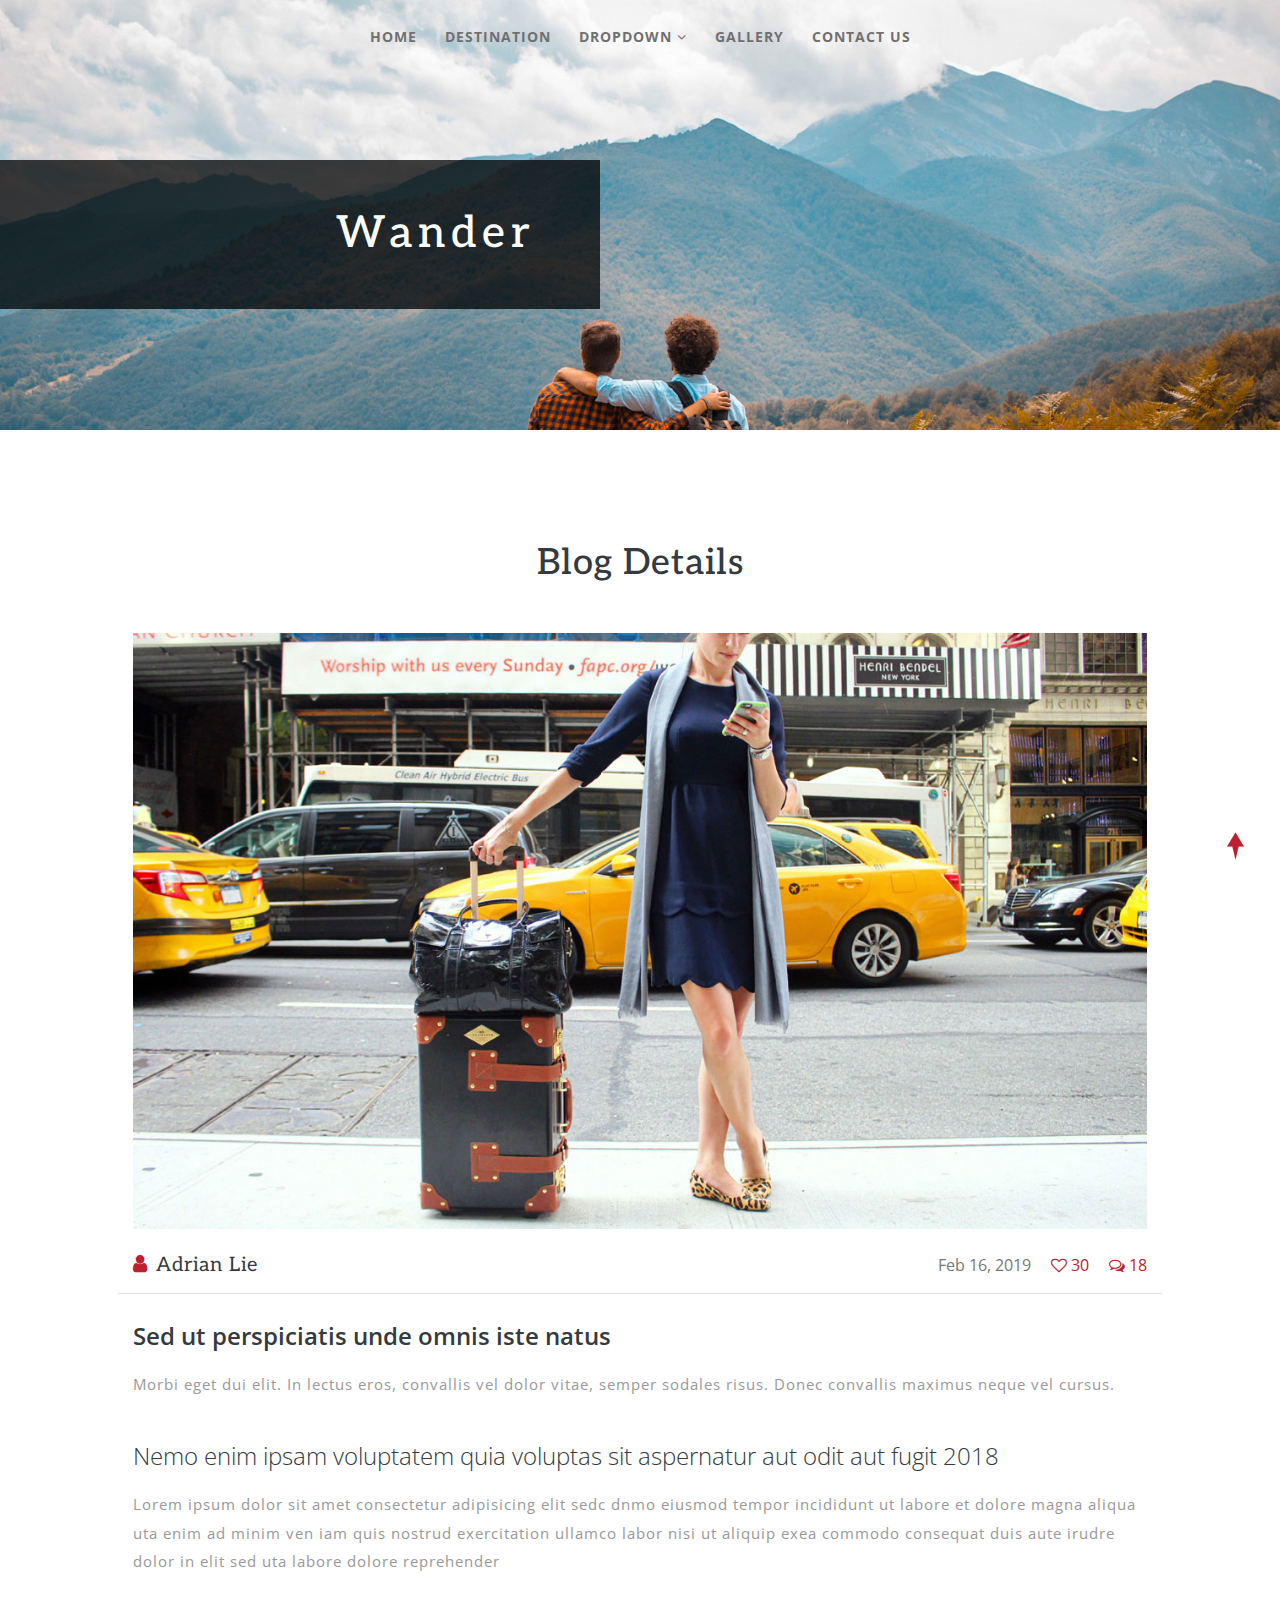
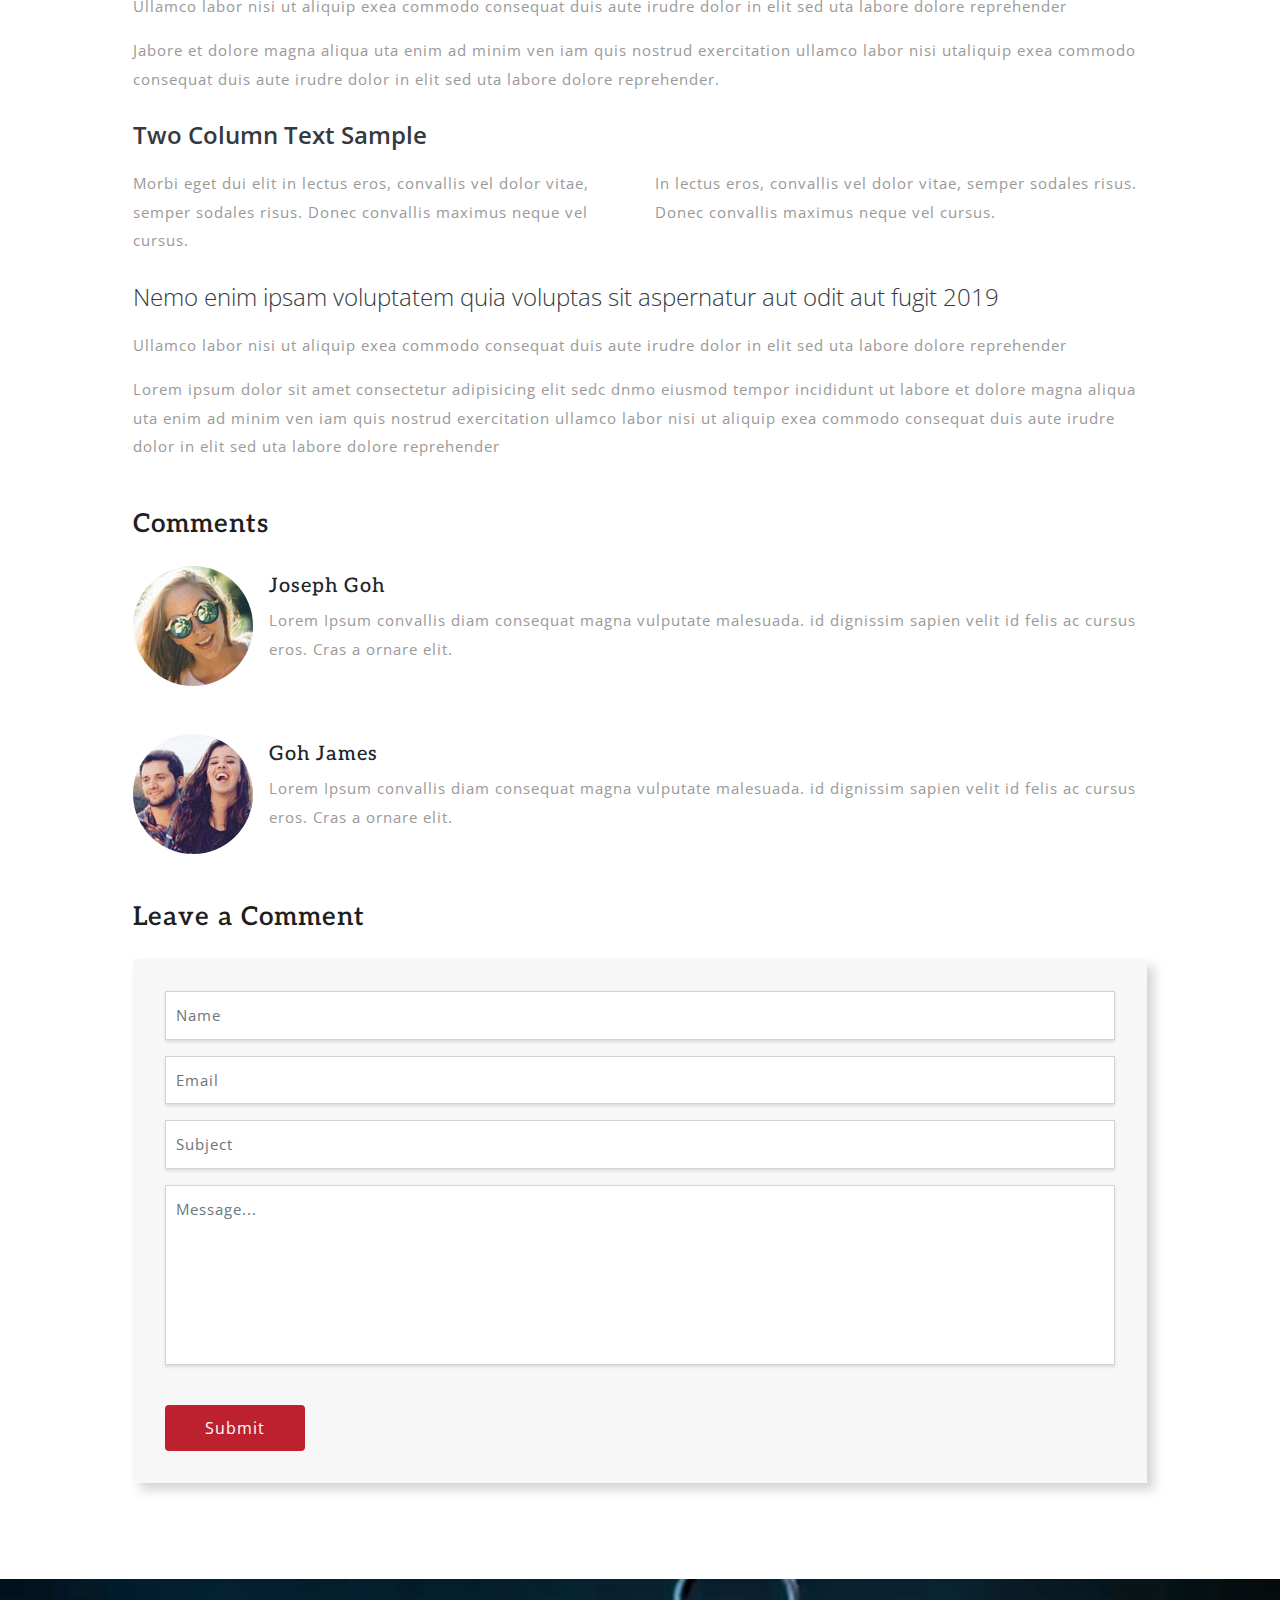
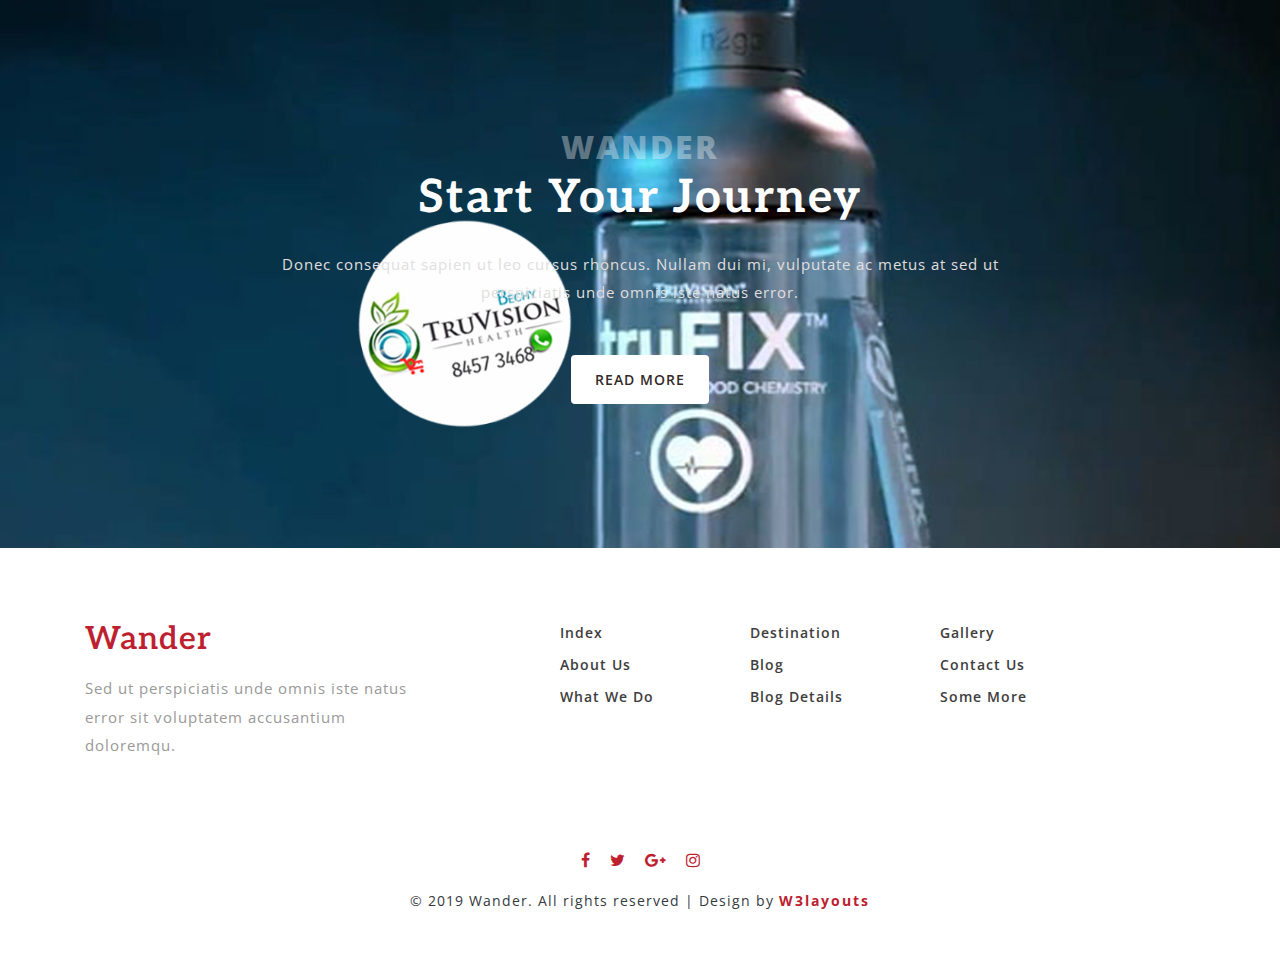
<file: single.html>
<!--
Author: W3layouts
Author URL: http://w3layouts.com
License: Creative Commons Attribution 3.0 Unported
License URL: http://creativecommons.org/licenses/by/3.0/
-->

<!DOCTYPE html>
<html lang="zxx">

<head>
	<title>Wander Travel Category Bootstrap Responsive Website Template | Blog Details :: W3layouts</title>
	<!-- Meta tag Keywords -->
	<meta name="viewport" content="width=device-width, initial-scale=1">
	<meta charset="UTF-8" />
	<meta name="keywords" content="Wander Responsive web template, Bootstrap Web Templates, Flat Web Templates, Android Compatible web template, Smartphone Compatible web template, free webdesigns for Nokia, Samsung, LG, SonyEricsson, Motorola web design" />
	<script>
		addEventListener("load", function () {
			setTimeout(hideURLbar, 0);
		}, false);

		function hideURLbar() {
			window.scrollTo(0, 1);
		}
	</script>
	<!--// Meta tag Keywords -->

	<!-- Custom-Files -->
	<link rel="stylesheet" href="css/bootstrap.css">
	<!-- Bootstrap-Core-CSS -->
	<link href="css/single.css" rel='stylesheet' type='text/css' />
	<!-- single page -->
	<link rel="stylesheet" href="css/style.css" type="text/css" media="all" />
	<!-- Style-CSS -->
	<link href="css/font-awesome.min.css" rel="stylesheet">
	<!-- Font-Awesome-Icons-CSS -->
	<!-- //Custom-Files -->

	<!-- Web-Fonts -->
	<link href="//fonts.googleapis.com/css?family=Aleo:300,300i,400,400i,700,700i&amp;subset=latin-ext" rel="stylesheet">
	<link href="//fonts.googleapis.com/css?family=Open+Sans:300,300i,400,400i,600,600i,700,700i,800,800i&amp;subset=cyrillic,cyrillic-ext,greek,greek-ext,latin-ext,vietnamese"
	 rel="stylesheet">
	<!-- //Web-Fonts -->
</head>

<body>
	<!-- home -->
	<div id="home">
		<!-- banner -->
		<div class="banner_w3lspvt-2">
			<!-- nav -->
			<div class="nav_w3ls pt-4 pb-3 text-center">
				<nav>
					<label for="drop" class="toggle">Menu</label>
					<input type="checkbox" id="drop" />
					<ul class="menu">
						<li><a href="index.html">Home</a></li>
						<li><a href="index.html">Destination</a></li>
						<li>
							<!-- First Tier Drop Down -->
							<label for="drop-2" class="toggle toogle-2">Dropdown <span class="fa fa-angle-down" aria-hidden="true"></span>
							</label>
							<a href="#">Dropdown <span class="fa fa-angle-down" aria-hidden="true"></span></a>
							<input type="checkbox" id="drop-2" />
							<ul class="text-left">
								<li><a href="index.html" class="drop-text">About Us</a></li>
								<li><a href="index.html" class="drop-text">What We Do?</a></li>
								<li><a href="index.html" class="drop-text">Blog</a></li>
								<li><a href="single.html" class="drop-text active">Blog Details</a></li>
							</ul>
						</li>
						<li><a href="gallery.html">Gallery</a></li>
						<li><a href="contact.html">Contact Us</a></li>
					</ul>
				</nav>
			</div>
			<!-- //nav -->
			<div class="banner-text-2 text-right">
				<div class="banner-bot-2">
					<h1><a href="index.html" class="logo text-wh editContent">Wander</a></h1>
				</div>
			</div>
		</div>
		<!-- //banner -->
	</div>
	<!-- //home -->

	<!-- single -->
	<div class="blog-w3l py-5">
		<div class="container py-xl-5 py-lg-3">
			<div class="text-center mb-5">
				<h3 class="tittle text-bl let mb-2 pt-sm-3">Blog Details</h3>
			</div>
			<div class="blog_section px-lg-5">
				<div class="card border-0">
					<a href="#">
						<img src="images/single.jpg" alt="" class="img-fluid">
					</a>
					<div class="card-body p-0 py-4">
						<div class="row border-bottom pb-3">
							<div class="col-sm-6 col-4 perso-wthree">
								<h6 class="blog-first text-bl">
									<span class="fa fa-user mr-2"></span>Adrian Lie
								</h6>
							</div>
							<div class="col-sm-6 col-8 info-commt text-right">
								<ul class="blog_list">
									<li>Feb 16, 2019</li>
									<li class="mx-3">
										<a href="#">
											<span class="fa fa-heart-o mr-1"></span>30
										</a>
									</li>
									<li>
										<a href="#">
											<span class="fa fa-comments-o mr-1"></span>18
										</a>
									</li>
								</ul>
							</div>
						</div>
						<a href="single.html" class="text-bl blog-grid-title mt-4 mb-3">Sed ut perspiciatis unde omnis
							iste natus</a>
						<p class="card-text">Morbi eget dui elit. In lectus eros, convallis vel dolor vitae, semper sodales risus. Donec
							convallis maximus neque
							vel cursus.</p>
					</div>
				</div>
				<a href="single.html" class="single-text text-bl font-weight-light my-3">Nemo enim ipsam voluptatem quia
					voluptas
					sit aspernatur aut odit aut fugit 2018</a>
				<p>Lorem ipsum dolor sit amet consectetur adipisicing elit sedc dnmo eiusmod tempor incididunt ut labore et
					dolore magna
					aliqua uta enim ad minim ven iam quis nostrud exercitation ullamco labor nisi ut aliquip exea commodo
					consequat
					duis
					aute irudre dolor in elit sed uta labore dolore reprehender</p>
				<p class="my-3">Ullamco labor nisi ut aliquip exea commodo consequat duis aute irudre dolor in elit sed uta
					labore dolore reprehender</p>
				<p>Jabore et dolore magna aliqua uta enim ad minim ven iam quis nostrud exercitation ullamco labor nisi utaliquip
					exea commodo consequat duis aute irudre dolor in elit sed uta labore dolore
					reprehender.
				</p>
				<a href="single.html" class="text-bl blog-grid-title mt-4 mb-3">Two Column Text Sample</a>
				<div class="row">
					<div class="col-md-6">
						<p>Morbi eget dui elit in lectus eros, convallis vel dolor vitae, semper sodales risus. Donec
							convallis maximus neque
							vel cursus.</p>
					</div>
					<div class="col-md-6">
						<p>In lectus eros, convallis vel dolor vitae, semper sodales risus. Donec
							convallis maximus neque
							vel cursus.</p>
					</div>
				</div>
				<a href="single.html" class="single-text text-bl font-weight-light mt-4">Nemo enim ipsam voluptatem quia
					voluptas sit aspernatur aut odit aut fugit 2019</a>
				<p class="my-3">Ullamco labor nisi ut aliquip exea commodo consequat duis aute irudre dolor in elit sed uta
					labore dolore reprehender</p>
				<p>Lorem ipsum dolor sit amet consectetur adipisicing elit sedc dnmo eiusmod tempor incididunt ut labore et
					dolore magna
					aliqua uta enim ad minim ven iam quis nostrud exercitation ullamco labor nisi ut aliquip exea commodo
					consequat
					duis
					aute irudre dolor in elit sed uta labore dolore reprehender</p>
				<div class="comment-top mt-5">
					<h4>Comments</h4>
					<div class="media">
						<img src="images/te1.jpg" alt="" class="img-fluid" />
						<div class="media-body pt-xl-2 pl-3">
							<h5 class="mb-2 let">Joseph Goh</h5>
							<p>Lorem Ipsum convallis diam consequat magna vulputate malesuada. id dignissim sapien velit id felis ac
								cursus eros.
								Cras a ornare elit.</p>
						</div>
					</div>
					<div class="media mt-5">
						<img src="images/te2.jpg" alt="" class="img-fluid" />
						<div class="media-body  pt-xl-2 pl-3">
							<h5 class="mb-2 let">Goh James</h5>
							<p>Lorem Ipsum convallis diam consequat magna vulputate malesuada. id dignissim sapien velit id felis ac
								cursus eros.
								Cras a ornare elit.</p>
						</div>
					</div>
				</div>
				<div class="comment-top mt-5">
					<h4>Leave a Comment</h4>
					<div class="comment-bottom mobamuinfo_mail_grid_right">
						<form action="#" method="post">
							<div class="form-group">
								<input class="form-control" type="text" name="Name" placeholder="Name" required="">
							</div>
							<div class="form-group">
								<input class="form-control" type="email" name="Email" placeholder="Email" required="">
							</div>
							<div class="form-group">
								<input class="form-control" type="text" name="Subject" placeholder="Subject" required="">
							</div>
							<div class="form-group">
								<textarea class="form-control" name="Message" placeholder="Message..." required=""></textarea>
							</div>
							<button type="submit" class="btn submit mt-4">Submit</button>
						</form>
					</div>
				</div>
			</div>
		</div>
	</div>
	<!-- //single -->

	<!-- middle section -->
	<section class="w3ls-middle py-5 text-center" id="some">
		<div class="container py-xl-5 my-lg-5">
			<span class="w3-line text-uppercase mb-3">Wander</span>
			<h3 class="w3pvt-web-title mb-4">Start Your Journey</h3>
			<p class="text-botm-mid">Donec consequat sapien ut leo cursus rhoncus. Nullam dui mi, vulputate ac metus at sed ut
				perspiciatis unde omnis iste natus error.</p>
			<a href="#about" class="btn button-style-2 mt-sm-5 mt-4">Read More</a>
		</div>
	</section>
	<!-- //middle section -->

	<!-- footer -->
	<footer class="py-4">
		<div class="container py-xl-5 py-3">
			<div class="row">
				<div class="col-lg-4 col-sm-6 col-8 footer-grid">
					<h2 class="mb-3">
						<a class="logo-footer tm-clr let" href="index.html">Wander</a>
					</h2>
					<p>Sed ut perspiciatis unde omnis iste natus error sit voluptatem accusantium doloremqu.</p>
				</div>
				<div class="offset-lg-1 col-lg-2 col-sm-6 col-4 footer-grid mt-lg-0 mt-4">
					<ul class="list-unstyled">
						<li>
							<a href="index.html">Index</a>
						</li>
						<li class="my-2">
							<a href="index.html">About Us</a>
						</li>
						<li>
							<a href="index.html">What We Do</a>
						</li>
					</ul>
				</div>
				<div class="col-lg-2 col-6 footer-grid mt-lg-0 mt-4">
					<ul class="list-unstyled">
						<li>
							<a href="index.html">Destination</a>
						</li>
						<li class="my-2">
							<a href="index.html">Blog</a>
						</li>
						<li>
							<a href="single.html">Blog Details</a>
						</li>
					</ul>
				</div>
				<div class="col-lg-2 col-6 footer-grid mt-lg-0 mt-4">
					<ul class="list-unstyled">
						<li>
							<a href="gallery.html">Gallery</a>
						</li>
						<li class="my-2">
							<a href="contact.html">Contact Us</a>
						</li>
						<li>
							<a href="#some">Some More</a>
						</li>
					</ul>
				</div>
			</div>
		</div>
	</footer>
	<!-- //footer -->
	<!-- footer social icons -->
	<div class="social-icons-footer text-center my-3">
		<ul class="list-unstyled">
			<li>
				<a href="#">
					<span class="fa fa-facebook"></span>
				</a>
			</li>
			<li>
				<a href="#">
					<span class="fa fa-twitter"></span>
				</a>
			</li>
			<li>
				<a href="#">
					<span class="fa fa-google-plus"></span>
				</a>
			</li>
			<li>
				<a href="#">
					<span class="fa fa-instagram"></span>
				</a>
			</li>
		</ul>
	</div>
	<!-- //footer social icons -->
	<!-- copyright -->
	<div class="copy_right mb-5">
		<p class="text-center text-bl let">© 2019 Wander. All rights reserved | Design by
			<a href="http://w3layouts.com/">W3layouts</a>
		</p>
	</div>
	<!-- //copyright -->

	<!-- move top icon -->
	<a href="#home" class="move-top text-center"></a>
	<!-- //move top icon -->


</body>

</html>
</file>
<file: css/single.css>
/* blog page */
h6.blog-first {
    font-weight: 400;
    font-size: 20px;
    letter-spacing: 1px;
}

h6.blog-first span {
    color: #bd2130;
}

ul.blog_list li {
    display: inline-block;
    color: #777;
}

h5.card-title a {
    font-size: 24px;
    letter-spacing: 1px;
}

a.blog-grid-title {
    font-size: 24px;
    display: inline-block;
    font-weight: 600;
}

a.blog-grid-title:hover {
    color: #bd2130;
}

ul.blog_list li a {
    color: #bd2130;
}

/* //left side */

/* left side */
a.single-text {
    font-size: 24px;
    line-height: 1.5;
    display: inline-block;
}

a.single-text:hover {
    color: #bd2130;
}

.media img {
    -webkit-border-radius: 50%;
    -o-border-radius: 50%;
    -ms-border-radius: 50%;
    -moz-border-radius: 50%;
    border-radius: 50%;
}

.comment-top h4 {
    color: #1f1f1f;
    font-size: 26px;
    font-weight: 600;
    letter-spacing: 1px;
    margin-bottom: 1em;
}

.comment-bottom {
    background: #f7f7f7;
    padding: 2em;
    -webkit-box-shadow: 7px 7px 10px 0 rgba(56, 56, 56, 0.21);
    -moz-box-shadow: 7px 7px 10px 0 rgba(56, 56, 56, 0.21);
    box-shadow: 7px 7px 10px 0 rgba(56, 56, 56, 0.21);
}

.mobamuinfo_mail_grid_right textarea {
    min-height: 180px;
    resize: none;
}

.mobamuinfo_mail_grid_right button {
    outline: none;
    padding: 11px 40px;
    font-size: 16px;
    color: #fff;
    background: #bd2130;
    border: none;
    letter-spacing: 1px;
    -webkit-border-radius: 4px;
    -o-border-radius: 4px;
    -ms-border-radius: 4px;
    -moz-border-radius: 4px;
    border-radius: 4px;
}

.comment-bottom input[type="text"],
.comment-bottom input[type="email"],
.comment-bottom textarea {
    padding: 12px 10px;
    -webkit-border-radius: 0;
    -o-border-radius: 0;
    -ms-border-radius: 0;
    -moz-border-radius: 0;
    border-radius: 0;
    letter-spacing: 1px;
    font-size: 15px;
    outline: none;
    -webkit-box-shadow: 0px 2px 3px 0px rgba(0, 0, 0, 0.11);
    -moz-box-shadow: 0px 2px 3px 0px rgba(0, 0, 0, 0.11);
    box-shadow: 0px 2px 3px 0px rgba(0, 0, 0, 0.11);
}

/* //left side */

/* responsive */
@media(max-width: 991px) {
    a.single-text {
        font-size: 22px;
    }
}

@media(max-width: 1080px) {
    a.blog-grid-title {
        font-size: 22px;
    }

    .posts-grid-right h4 a {
        font-size: 15px;
    }

    a.single-text {
        font-size: 23px;
    }
}

@media(max-width: 1050px) {
    a.text-cati-2 {
        font-size: 14px;
    }

    a.blog-grid-title {
        font-size: 21px;
    }
}

@media(max-width: 736px) {
    h6.blog-first {
        font-size: 19px;
    }

    ul.blog_list li {
        font-size: 15px;
    }

    a.blog-button {
        font-size: 13px;
        padding: 9px 20px;
    }

    .mobamuinfo_mail_grid_right textarea {
        min-height: 150px;
    }

    .mobamuinfo_mail_grid_right input[type="text"],
    .mobamuinfo_mail_grid_right input[type="email"],
    .mobamuinfo_mail_grid_right textarea,
    .mobamuinfo_mail_grid_right select {
        font-size: 14px;
    }

    .mobamuinfo_mail_grid_right textarea {
        min-height: 150px;
    }

    .mobamuinfo_mail_grid_right button {
        padding: 14px 40px;
        font-size: 14px;
    }

    .mobamuinfo_mail_grid_right {
        padding: 2em;
    }

    a.single-text {
        font-size: 21px;
    }

    a.blog-grid-title {
        font-size: 20px;
    }
}

@media(max-width: 667px) {

    .mobamuinfo_mail_grid_right input[type="text"],
    .mobamuinfo_mail_grid_right input[type="email"],
    .mobamuinfo_mail_grid_right textarea {
        font-size: 14px;
    }

    .comment-top h4 {
        font-size: 25px;
    }
}

@media(max-width: 568px) {
    .mobamuinfo_mail_grid_right button {
        padding: 14px 30px;
        font-size: 13px;
    }
}

@media(max-width: 480px) {
    a.blog-grid-title {
        font-size: 19px;
    }
}

@media(max-width: 440px) {
    h6.blog-first {
        font-size: 16px;
    }

    ul.blog_list li {
        font-size: 14px;
    }

    a.single-text {
        font-size: 20px;
    }

    .mobamuinfo_mail_grid_right,
    .comment-bottom {
        padding: 1.5em;
    }
}

@media(max-width: 414px) {

    .perso-wthree,
    .info-commt {
        flex: 0 0 100%;
        max-width: 100%;
        text-align: center;
    }

    .info-commt {
        text-align: center !important;
        margin-top: 10px;
    }

    .media {
        display: inherit;
        margin: 1.5em 0 !important;
    }

    .media-body {
        margin-top: 12px;
    }

    .mobamuinfo_mail_grid_right button {
        font-size: 14px;
    }
}

@media(max-width: 384px) {

    .mobamuinfo_mail_grid_right input[type="text"],
    .mobamuinfo_mail_grid_right input[type="email"],
    .mobamuinfo_mail_grid_right textarea,
    .mobamuinfo_mail_grid_right select {
        padding: 12px 9px;
        font-size: 14px;
    }
}

@media(max-width: 375px) {
    a.blog-grid-title {
        font-size: 18px;
    }

    a.text-cati {
        font-size: 14px;
    }

    .mobamuinfo_mail_grid_right textarea {
        min-height: 120px;
    }

    .mobamuinfo_mail_grid_right {
        padding: 1.5em;
    }
}

@media(max-width: 320px) {

    .posts-grid-left,
    .posts-grid-right {
        flex: 0 0 100%;
        max-width: 100%;
    }

    .posts-grid-right {
        margin-top: 1em;
    }

    h3.blog-title {
        font-size: 21px;
    }

    .mobamuinfo_mail_grid_right input[type="text"],
    .mobamuinfo_mail_grid_right input[type="email"],
    .mobamuinfo_mail_grid_right textarea,
    .mobamuinfo_mail_grid_right select {
        font-size: 13px;
    }
}

/* //responsive */
</file>
<file: css/style.css>
/*--
Author: W3layouts
Author URL: http://w3layouts.com
License: Creative Commons Attribution 3.0 Unported
License URL: http://creativecommons.org/licenses/by/3.0/
--*/
/* Reset Code */
body {
    padding: 0;
    margin: 0;
    background: #FFF;
    font-family: 'Open Sans', sans-serif;
}

body a,
body button,
.btn {
    -webkit-transition: 0.5s all;
    -moz-transition: 0.5s all;
    -o-transition: 0.5s all;
    -ms-transition: 0.5s all;
    transition: 0.5s all;
    text-decoration: none;
}

body a:hover,
body button:hover,
.btn:hover {
    opacity: .8;
    text-decoration: none;
    -webkit-transition: 0.5s all;
    -moz-transition: 0.5s all;
    -o-transition: 0.5s all;
    -ms-transition: 0.5s all;
    transition: 0.5s all;
}

html {
    scroll-behavior: smooth;
}

body a:focus,
a:hover {
    text-decoration: none;
}

h1,
h2,
h3,
h4,
h5,
h6 {
    margin: 0;
    padding: 0;
    font-family: 'Aleo', serif;
}

p {
    margin: 0;
    padding: 0;
    font-size: 15px;
    letter-spacing: 1px;
    line-height: 1.9;
    color: #999;
    font-family: 'Open Sans', sans-serif;
}

ul,
ol {
    margin: 0;
    padding: 0;
}

a:focus,
a:hover {
    text-decoration: none;
    outline: none
}

/* //Reset Code */

/* colors code */
.text-bl {
    color: #343a40;
}

.text-wh {
    color: #fff;
}

.text-li {
    color: #f8f9fa;
}

.let {
    letter-spacing: 1px;
}

.tm-clr {
    color: #bd2130;
}

.bg-li {
    background: #f3f3f3;
}

/* //colors code */

/* bottom-to-top */
a.move-top {
    width: 34px;
    height: 34px;
    background: url(../images/move-top.png) no-repeat;
    display: inline-block;
    position: fixed;
    bottom: 4%;
    right: 2%;
    z-index: 0;
}

/* //bottom-to-top */

/* navigation */
/* CSS Document */
.toggle-2,
.toggle,
[id^=drop] {
    display: none;
}

/* Giving a background-color to the nav container. */
nav {
    margin: 0;
    padding: 0;
}

/* Since we'll have the "ul li" "float:left"
 * we need to add a clear after the container. */

nav:after {
    content: "";
    display: table;
    clear: both;
}

/* Removing padding, margin and "list-style" from the "ul",
 * and adding "position:reltive" */
nav ul {
    padding: 0;
    margin: 0;
    list-style: none;
    position: relative;
}

/* Positioning the navigation items inline */
nav ul li {
    margin: 0px;
    display: inline-block;
}

/* Styling the links */
nav a {
    color: #717070;
    font-size: 14px;
    letter-spacing: 1px;
    display: inline-block;
    margin: 0 12px;
    font-weight: 700;
    text-transform: uppercase;
}

nav a:hover {
    color: #717070;
    opacity: .8;
}

nav ul li ul li a:hover {
    color: #000;
    background: #f8f9fa;
    -webkit-transition: 0.5s all;
    -moz-transition: 0.5s all;
    -o-transition: 0.5s all;
    -ms-transition: 0.5s all;
    transition: 0.5s all;
}

/* Background color change on Hover */

.menu li a.active {
    opacity: .8;
}

/* Hide Dropdowns by Default
 * and giving it a position of absolute */
nav ul ul {
    display: none;
    position: absolute;
    top: 25px;
    background: #333;
    padding: 10px;
    -webkit-border-radius: 4px;
    -o-border-radius: 4px;
    -ms-border-radius: 4px;
    -moz-border-radius: 4px;
    border-radius: 4px;
    z-index: 9;
    left: 46%;
    /* has to be the same number as the "line-height" of "nav a" */
}

/* Display Dropdowns on Hover */
nav ul li:hover>ul {
    display: inherit;
}

/* Fisrt Tier Dropdown */
nav ul ul li {
    width: 170px;
    float: none;
    display: list-item;
    position: relative;
    -webkit-border-radius: 4px;
    -o-border-radius: 4px;
    -ms-border-radius: 4px;
    -moz-border-radius: 4px;
    border-radius: 4px;
    -webkit-transition: 0.5s all;
    -moz-transition: 0.5s all;
    -o-transition: 0.5s all;
    -ms-transition: 0.5s all;
    transition: 0.5s all;
}

nav ul ul li:nth-child(4) {
    margin-bottom: 5px;
}

nav ul ul li a {
    color: #fff;
    padding: 4px 10px;
    display: block;
    font-size: 12px;
    margin: 0;
    margin-bottom: 10px;
}

/* Second, Third and more Tiers	
 * We move the 2nd and 3rd etc tier dropdowns to the left
 * by the amount of the width of the first tier.
*/
nav ul ul ul li {
    position: relative;
    top: -60px;
    /* has to be the same number as the "width" of "nav ul ul li" */
    left: 170px;
}


/* Change ' +' in order to change the Dropdown symbol */
li>a:only-child:after {
    content: '';
}

/* Media Queries
--------------------------------------------- */
@media(max-width: 991px) {
    nav a {
        font-size: 14px;
    }
}

@media all and (max-width : 736px) {
    nav {
        margin: 0;
    }

    /* Hide the navigation menu by default */
    /* Also hide the  */
    .toggle+a,
    .menu {
        display: none;
    }

    /* Stylinf the toggle lable */
    .toggle {
        display: block;
        padding: 8px 14px;
        font-size: 15px;
        text-decoration: none;
        border: none;
        background-color: #fff;
        color: #000;
        -webkit-border-radius: 4px;
        -o-border-radius: 4px;
        -ms-border-radius: 4px;
        -moz-border-radius: 4px;
        border-radius: 4px;
        letter-spacing: 1px;
        cursor: pointer;
        -webkit-transition: 0.5s all;
        -moz-transition: 0.5s all;
        -o-transition: 0.5s all;
        -ms-transition: 0.5s all;
        transition: 0.5s all;
        max-width: 80px;
        margin: 0 auto 1em;
    }

    .menu .toggle {
        float: none;
        text-align: center;
        margin: auto;
        max-width: 120px;
        padding: 5px;
        font-weight: normal;
        font-size: 14px;
        letter-spacing: 1px;
        text-transform: uppercase;
        font-weight: 700;
    }

    /* Display Dropdown when clicked on Parent Lable */
    [id^=drop]:checked+ul {
        display: block;
        background: #fff;
        padding: 15px 0;
        text-align: center;
        width: 100%;
    }

    /* Change menu item's width to 100% */
    nav ul li {
        width: 100%;
        padding: 5px 0;
    }

    nav ul ul .toggle,
    nav ul ul a {
        padding: 0 40px;
    }

    nav ul ul ul a {
        padding: 0 80px;
    }

    nav a:hover,
    nav ul ul ul a {
        background-color: transparent;
    }

    nav ul li ul li .toggle,
    nav ul ul a,
    nav ul ul ul a {
        padding: 14px 20px;
        color: #FFF;
        font-size: 17px;
    }

    /* 
    nav ul li ul li .toggle,
    nav ul ul a {
        background-color: #212121;
    } */

    /* Hide Dropdowns by Default */
    nav ul ul {
        float: none;
        position: static;
        color: #fff;
        /* has to be the same number as the "line-height" of "nav a" */
    }

    /* Hide menus on hover */
    nav ul ul li:hover>ul,
    nav ul li:hover>ul {
        display: none;
    }

    /* Fisrt Tier Dropdown */
    nav ul ul li {
        display: block;
        width: 100%;
        padding: 0;
    }

    nav ul ul ul li {
        position: static;
        /* has to be the same number as the "width" of "nav ul ul li" */

    }

    nav a {
        color: #000;
        font-size: 14px;
        padding: 0;
        margin: 0;
    }

    nav ul ul li a {
        color: #000;
    }

    nav ul ul li a {
        font-size: 13px;
        text-align: center;
    }
}

@media all and (max-width : 440px) {
    .toggle {
        padding: 7px 12px;
        font-size: 14px;
    }
}

@media all and (max-width : 375px) {

    nav a,
    .menu .toggle {
        font-size: 13px;
    }
}

/* //navigation */

/* banner */
.banner_w3lspvt {
    background: url(../images/2.jpg) no-repeat center;
    -webkit-background-size: cover;
    -moz-background-size: cover;
    -o-background-size: cover;
    -ms-background-size: cover;
    background-size: cover;
    min-height: 850px;
	position: relative;
    z-index: 1;
}

.banner-text {
    padding: 10em 0 1em;
}

.banner-bot {
    background: rgba(0, 0, 0, 0.75);
    padding: 3em 4em;
    max-width: 600px;
}

.banner-bot p {
    border-color: rgba(255, 255, 255, 0.39) !important;
}

a.logo {
    font-size: 48px;
    letter-spacing: 6px;
}

.banner-text.text-center p {
    font-size: 16px;
    font-weight: 100;
}

/* social icons */
.social-icons ul li {
    display: inline-block;
}

.social-icons ul li a span {
    color: #eee;
    margin: 0 10px;
    font-size: 15px;
}

/* //social icons */
.button-style {
    padding: 14px 34px;
    color: #fff;
    font-size: 14px;
    text-transform: uppercase;
    letter-spacing: 3px;
    -webkit-border-radius: 10px;
    -o-border-radius: 10px;
    -ms-border-radius: 10px;
    -moz-border-radius: 10px;
    border-radius: 10px;
    border-color: rgba(238, 238, 238, 0.23);
    margin-top: 3em;
}

.button-style:hover,
a.logo:hover {
    color: #fff;
}

/* //banner */

/* places */
.title-bg {
    background: url(../images/tit-bg.jpg) no-repeat center fixed;
    -webkit-background-size: cover;
    -moz-background-size: cover;
    -o-background-size: cover;
    -ms-background-size: cover;
    background-size: cover;
}

h3.tittle {
    font-size: 36px;
}

.title-bg p {
    max-width: 700px;
    font-size: 13px;
}

.grids-tem-one {
    border: 1px solid #bbbaba;
    padding: 20px;
}

/* //places */

/* middle section */
.w3ls-middle {
    background: url(../images/bg1.jpg) no-repeat top;
    background-size: cover;
    -webkit-background-size: cover;
    -moz-background-size: cover;
    -o-background-size: cover;
    -ms-background-size: cover;
}

h3.w3pvt-web-title {
    font-weight: bold;
    font-size: 46px;
    color: #fff;
    letter-spacing: 2px;
}

span.w3-line {
    font-size: 35px;
    color: rgba(255, 255, 255, 0.35);
    font-weight: 800;
    letter-spacing: 2px;
}

p.text-botm-mid {
    color: #e0dfdf;
    max-width: 800px;
    margin: 0 auto;
}

.button-style-2 {
    padding: 14px 24px;
    border: none;
    color: #332929;
    font-size: 14px;
    text-transform: uppercase;
    letter-spacing: 1px;
    background: #fff;
    font-weight: 600;
    -webkit-border-radius: 4px;
    -o-border-radius: 4px;
    -ms-border-radius: 4px;
    -moz-border-radius: 4px;
    border-radius: 4px;
}

.button-style-2:hover {
    -webkit-transform: translateY(10px);
    -ms-transform: translateY(10px);
    -o-transform: translateY(10px);
    -ms-transform: translateY(10px);
    transform: translateY(10px);
}

/* //middle section */

/* footer */
a.logo-footer {
    font-size: 32px;
    font-weight: 600;
}

a.logo-footer:hover {
    color: #bd2130;
}

.footer-grid ul li a {
    color: #3e3d3d;
    font-size: 14px;
    letter-spacing: 1px;
    font-weight: 600;
}

.footer-grid ul li a:hover {
    letter-spacing: 2px;
}

/* social icons */
.social-icons-footer ul li {
    display: inline-block;
}

.social-icons-footer ul li a span {
    color: #bd2130;
    margin: 0 8px;
    font-size: 16px;
}

/* //social icons */
/* //footer */

/* copyright */
.copy_right p a {
    color: #bd2130;
    font-weight: bold;
    letter-spacing: 2px;
}

.copy_right p {
    font-size: 14px;
}

/* //copyright */

/* about */
.about h3 {
    font-size: 26px;
    font-weight: 600;
}

a.button-style-3 {
    border: 1px solid rgba(51, 51, 51, 0.3);
    -webkit-border-radius: 0px;
    -o-border-radius: 0px;
    -ms-border-radius: 0px;
    -moz-border-radius: 0px;
    border-radius: 0px;
    padding: 13px 22px;
    color: #333;
    font-size: 13px;
    letter-spacing: 1px;
    font-weight: 600;
    margin-top: 3em;
}

/* //about */

/* what */
.welcome-grid h4 {
    font-size: 23px;
    color: #424141;
    letter-spacing: 1px;
    text-transform: capitalize;
}

.welcome-grid span {
    color: #bd2130;
    font-size: 34px;
}

/* //what */

/* blog */
.news-grids h4 {
    font-size: 23px;
    color: #bd2130;
    letter-spacing: 1px;
}

.button-style-4 {
    padding: 12px 40px;
    color: #fff;
    font-weight: 700;
    letter-spacing: 3px;
    font-size: 14px;
    background: #bd2130;
    border: none;
    text-transform: uppercase;
    -webkit-border-radius: 4px;
    -o-border-radius: 4px;
    -ms-border-radius: 4px;
    -moz-border-radius: 4px;
    border-radius: 4px;
}

.button-style-4:hover {
    color: #fff;
}

.newsgrid img {
    border: solid #f1f1f1;
    border-width: 10px;
    -webkit-box-shadow: 0 20px 70px -20px rgba(0, 0, 0, 0.34);
    -moz-box-shadow: 0 20px 70px -20px rgba(0, 0, 0, 0.34);
    box-shadow: 0 20px 70px -20px rgba(0, 0, 0, 0.34);
}

/* //blog */

/* blog details */
.banner_w3lspvt-2 {
    background: url(../images/b4.jpg) no-repeat top;
    -webkit-background-size: cover;
    -moz-background-size: cover;
    -o-background-size: cover;
    -ms-background-size: cover;
    background-size: cover;
    min-height: 600px;
}

.banner-text-2 {
    padding: 10em 0 1em;
}

.banner-bot-2 {
    background: rgba(0, 0, 0, 0.75);
    padding: 3em 4em;
    max-width: 600px;
}

/* //blog details */

/* gallery */
.banner_w3lspvt-3 {
    background: url(../images/b2.jpg) no-repeat top;
    -webkit-background-size: cover;
    -moz-background-size: cover;
    -o-background-size: cover;
    -ms-background-size: cover;
    background-size: cover;
    min-height: 600px;
}

.gal-img img {
    -webkit-transition: 0.5s all;
    -moz-transition: 0.5s all;
    -o-transition: 0.5s all;
    -ms-transition: 0.5s all;
    transition: 0.5s all;
    padding: 10px;
}

.gal-img:hover.gal-img img {
    -webkit-box-shadow: 0 20px 40px -10px rgba(0, 0, 0, .3);
    -moz-box-shadow: 0 20px 40px -10px rgba(0, 0, 0, .3);
    box-shadow: 0 20px 40px -10px rgba(0, 0, 0, .3);
}

/* popup */
.pop-overlay {
    position: fixed;
    top: 0px;
    bottom: 0;
    left: 0;
    right: 0;
    background: rgba(0, 0, 0, 0.7);
    transition: opacity 0ms;
    visibility: hidden;
    opacity: 0;
    z-index: 999;
}

.pop-overlay:target {
    visibility: visible;
    opacity: 1;
}

.popup {
    background: #fff;
    -webkit-border-radius: 4px;
    -o-border-radius: 4px;
    -ms-border-radius: 4px;
    -moz-border-radius: 4px;
    border-radius: 4px;
    max-width: 550px;
    position: relative;
    margin: 8em auto;
    padding: 3em 2em 2em;
}

.popup .close {
    position: absolute;
    top: 5px;
    right: 15px;
    transition: all 200ms;
    font-size: 30px;
    font-weight: bold;
    text-decoration: none;
    color: #000;
}

.popup .close:hover {
    color: #f0546a;
}

/* //popup */
/* //gallery */

/* contact */
.banner_w3lspvt-4 {
    background: url(../images/b5.jpg) no-repeat top;
    -webkit-background-size: cover;
    -moz-background-size: cover;
    -o-background-size: cover;
    -ms-background-size: cover;
    background-size: cover;
    min-height: 600px;
}

.contact-w3pvt-mobiits-w3layouts h5 {
    color: #424242;
    font-size: 18px;
    letter-spacing: 1px;
    line-height: 1.9;
}

.midd-contact h6 {
    font-size: 21px;
    letter-spacing: 1px;
}

.midd-contact {
    border-left: 2px solid #bd2130 !important;
}

p.para-w3pvt-mobiits-w3layouts span {
    color: #bd2130;
}

p.para-w3pvt-mobiits-w3layouts a {
    color: #999;
}

p.para-w3pvt-mobiits-w3layouts a:hover,
.w3l-footer ul li a:hover,
p.copy-right-grids a:hover {
    color: #000;
}

h4.contact-title {
    letter-spacing: 1px;
    font-size: 23px;
    font-weight: 600;
}

.map iframe {
    outline: none;
    border: none;
    width: 100%;
    height: 400px;
    display: block;
}

.form-bg-w3ls input[type="text"],
.form-bg-w3ls input[type="email"],
.form-control,
.form-bg-w3ls textarea {
    padding: 12px 10px;
    -webkit-border-radius: 0;
    -o-border-radius: 0;
    -ms-border-radius: 0;
    -moz-border-radius: 0;
    border-radius: 0;
    letter-spacing: 1px;
    font-size: 15px;
    outline: none;
    -webkit-box-shadow: 0px 2px 3px 0px rgba(0, 0, 0, 0.11);
    -moz-box-shadow: 0px 2px 3px 0px rgba(0, 0, 0, 0.11);
    box-shadow: 0px 2px 3px 0px rgba(0, 0, 0, 0.11);
}

.form-bg-w3ls textarea {
    resize: none;
    height: 10em;
}

.form-bg-w3ls button {
    background: #bd2130;
    color: #fff;
    font-size: 15px;
    width: 100%;
    outline: none;
    border: none;
    letter-spacing: 1px;
    cursor: pointer;
    padding: 12px 0;
    -webkit-border-radius: 0px;
    -o-border-radius: 0px;
    -ms-border-radius: 0px;
    -moz-border-radius: 0px;
    border-radius: 0px;
}

/* //contact */

/* responsive */

@media(max-width: 1680px) {}

@media(max-width: 1600px) {}

@media(max-width: 1440px) {

    .banner_w3lspvt-2,
    .banner_w3lspvt-3,
    .banner_w3lspvt-4 {
        min-height: 430px;
    }

    .banner-text-2 {
        padding: 6em 0 1em;
    }
}

@media(max-width: 1366px) {
    a.logo {
        font-size: 44px;
    }

    .banner_w3lspvt {
        min-height: 790px;
    }

    .banner-text {
        padding: 7em 0 1em;
    }

    span.w3-line {
        font-size: 32px;
    }
}

@media(max-width: 1280px) {
    .button-style-4 {
        padding: 12px 30px;
        letter-spacing: 2px;
        font-size: 13px;
    }
}

@media(max-width: 1080px) {
    a.logo {
        font-size: 42px;
        letter-spacing: 4px;
    }

    .banner-bot p {
        font-size: 13px;
    }

    .banner_w3lspvt {
        min-height: 700px;
    }

    .banner-text {
        padding: 6em 0 1em;
    }

    .about h3 {
        font-size: 23px;
    }

    .banner-bot-2 {
        padding: 2em 4em;
    }

    .banner_w3lspvt-2,
    .banner_w3lspvt-3,
    .banner_w3lspvt-4 {
        min-height: 370px;
    }

    .banner-text-2 {
        padding: 5em 0 1em;
    }

    .map iframe {
        height: 340px;
    }

    .contact-w3pvt-mobiits-w3layouts h5 {
        font-size: 16px;
    }
}

@media(max-width: 1050px) {}

@media(max-width: 1024px) {
    .right-cont h4 {
        font-size: 22px;
    }

    p {
        font-size: 14px;
    }

    h3.w3pvt-web-title {
        font-size: 38px;
    }
}

@media(max-width: 991px) {
    h3.tittle {
        font-size: 32px;
    }

    .right-cont {
        margin-top: 2em;
    }

    .welcome-grid h4 {
        font-size: 22px;
    }
}

@media(max-width: 900px) {
    a.logo {
        font-size: 40px;
    }

    .banner_w3lspvt {
        min-height: 650px;
    }

    .banner-text {
        padding: 5em 0 1em;
    }
}

@media(max-width: 800px) {}

@media(max-width: 768px) {}

@media(max-width: 736px) {
    a.logo {
        font-size: 38px;
        letter-spacing: 2px;
    }

    .banner-bot {
        padding: 2em 4em;
    }

    .banner-text {
        padding: 3em 0 1em;
    }

    .button-style {
        padding: 14px 30px;
        font-size: 13px;
    }

    .banner_w3lspvt {
        min-height: 600px;
    }

    .right-cont {
        margin-top: 0em;
    }

    .title-bg p {
        font-size: 12px;
        padding: 0 2em;
    }

    h3.tittle {
        font-size: 30px;
    }

    .banner_w3lspvt-2,
    .banner_w3lspvt-3,
    .banner_w3lspvt-4 {
        min-height: 300px;
    }

    .banner-text-2 {
        padding: 2em 0 1em;
    }

    .popup {
        margin: 6em auto;
    }
}

@media(max-width: 667px) {
    h3.w3pvt-web-title {
        font-size: 34px;
    }

    span.w3-line {
        font-size: 28px;
    }
}

@media(max-width: 640px) {
    .banner-text-2 {
        margin-right: 4em;
    }
}

@media(max-width: 600px) {
    .banner-bot {
        padding: 2em;
        margin-right: 3em;
    }

    .popup {
        margin: 6em 1em;
    }
}

@media(max-width: 568px) {
    a.logo-footer {
        font-size: 30px;
    }

    .map iframe {
        height: 300px;
    }
}

@media(max-width: 480px) {
    .banner_w3lspvt {
        min-height: 560px;
    }

    a.logo {
        font-size: 36px;
    }

    .banner-bot p {
        font-size: 12px;
    }

    .banner-text {
        padding: 2em 0 1em;
    }

    p {
        font-size: 13px;
    }

    .banner-bot-2 {
        padding: 2em 2em;
    }
}

@media(max-width: 440px) {
    .right-cont h4 {
        font-size: 20px;
        margin-bottom: .5em !important;
    }

    .button-style-2 {
        font-size: 13px;
    }
}

@media(max-width: 414px) {

    nav a,
    .menu .toggle {
        font-size: 13px;
    }

    .about h3 {
        font-size: 22px;
    }

    .right-cont {
        padding: 0;
    }

    h3.w3pvt-web-title {
        font-size: 30px;
    }

    span.w3-line {
        font-size: 26px;
    }

    a.logo-footer {
        font-size: 28px;
    }
}

@media(max-width: 384px) {
    .banner-bot {
        padding: 1.5em 1em;
        margin-right: 1em;
    }

    .right-cont h4 {
        font-size: 18px;
    }

    h3.tittle {
        font-size: 28px;
    }

    .title-bg p {
        font-size: 11px;
    }

    .footer-grid ul li a {
        font-size: 13px;
    }

    .copy_right p {
        font-size: 13px;
    }

    h4.contact-title {
        font-size: 21px;
    }

    .contact-w3pvt-mobiits-w3layouts h5 {
        font-size: 15px;
    }
}

@media(max-width: 375px) {}

@media(max-width: 320px) {
    a.logo {
        font-size: 32px;
    }

    .banner-bot p {
        font-size: 11px;
        margin-top: .5em !important;
    }

    .button-style {
        padding: 13px 22px;
        font-size: 12px;
    }

    .banner_w3lspvt {
        min-height: 510px;
    }

    h3.tittle {
        font-size: 26px;
    }

    .title-bg p {
        font-size: 10px;
        padding: 0 1em;
    }

    .grids-img-left {
        -webkit-box-flex: 0;
        -ms-flex: 0 0 100%;
        flex: 0 0 100%;
        max-width: 100%;
        text-align: center;
    }

    .right-cont {
        -webkit-box-flex: 0;
        -ms-flex: 0 0 100%;
        flex: 0 0 100%;
        max-width: 100%;
        padding: 0 1em;
        margin-top: 1.5em;
    }

    span.w3-line {
        font-size: 24px;
    }

    h3.w3pvt-web-title {
        font-size: 24px;
    }

    .button-style-2 {
        font-size: 13px;
        padding: 13px 20px;
    }

    a.logo-footer {
        font-size: 26px;
    }

    .social-icons-footer ul li a span {
        font-size: 15px;
    }

    .footer-grid {
        -webkit-box-flex: 0;
        -ms-flex: 0 0 100%;
        flex: 0 0 100%;
        max-width: 100%;
    }

    .banner-bot-2 {
        padding: 1.5em 2em;
    }

    .banner_w3lspvt-2,
    .banner_w3lspvt-3,
    .banner_w3lspvt-4 {
        min-height: 260px;
    }

    .popup {
        padding: 2.5em 1em 1em;
    }

    .form-bg-w3ls input[type="text"],
    .form-bg-w3ls input[type="email"],
    .form-control,
    .form-bg-w3ls textarea {

        font-size: 13px;
    }
}
.fondo{
    background: #3e3d3d;
}

/*  ************** CHAT  ************ */

.chat-container{
    margin: 0;
    padding: 0;
    width: 100%;
    max-width: 340px;
    height: auto;
    position: fixed;
    bottom: 0;
    right: 15px;
    z-index: 999 !important;
  }
  .chat-button{
    width: 100%;
    margin: 0;
    cursor: pointer;
    user-select: none;
    padding: 4px 0;
    background-color: black;
    text-align: center;
    color: aquamarine;
  }
  .chat-content{
    margin: 0;
    padding: 0;
    background-color: aquamarine;
    display: none;
  }

  /*  ************ FIN CHAT ********* */


/* //responsive */
</file>
